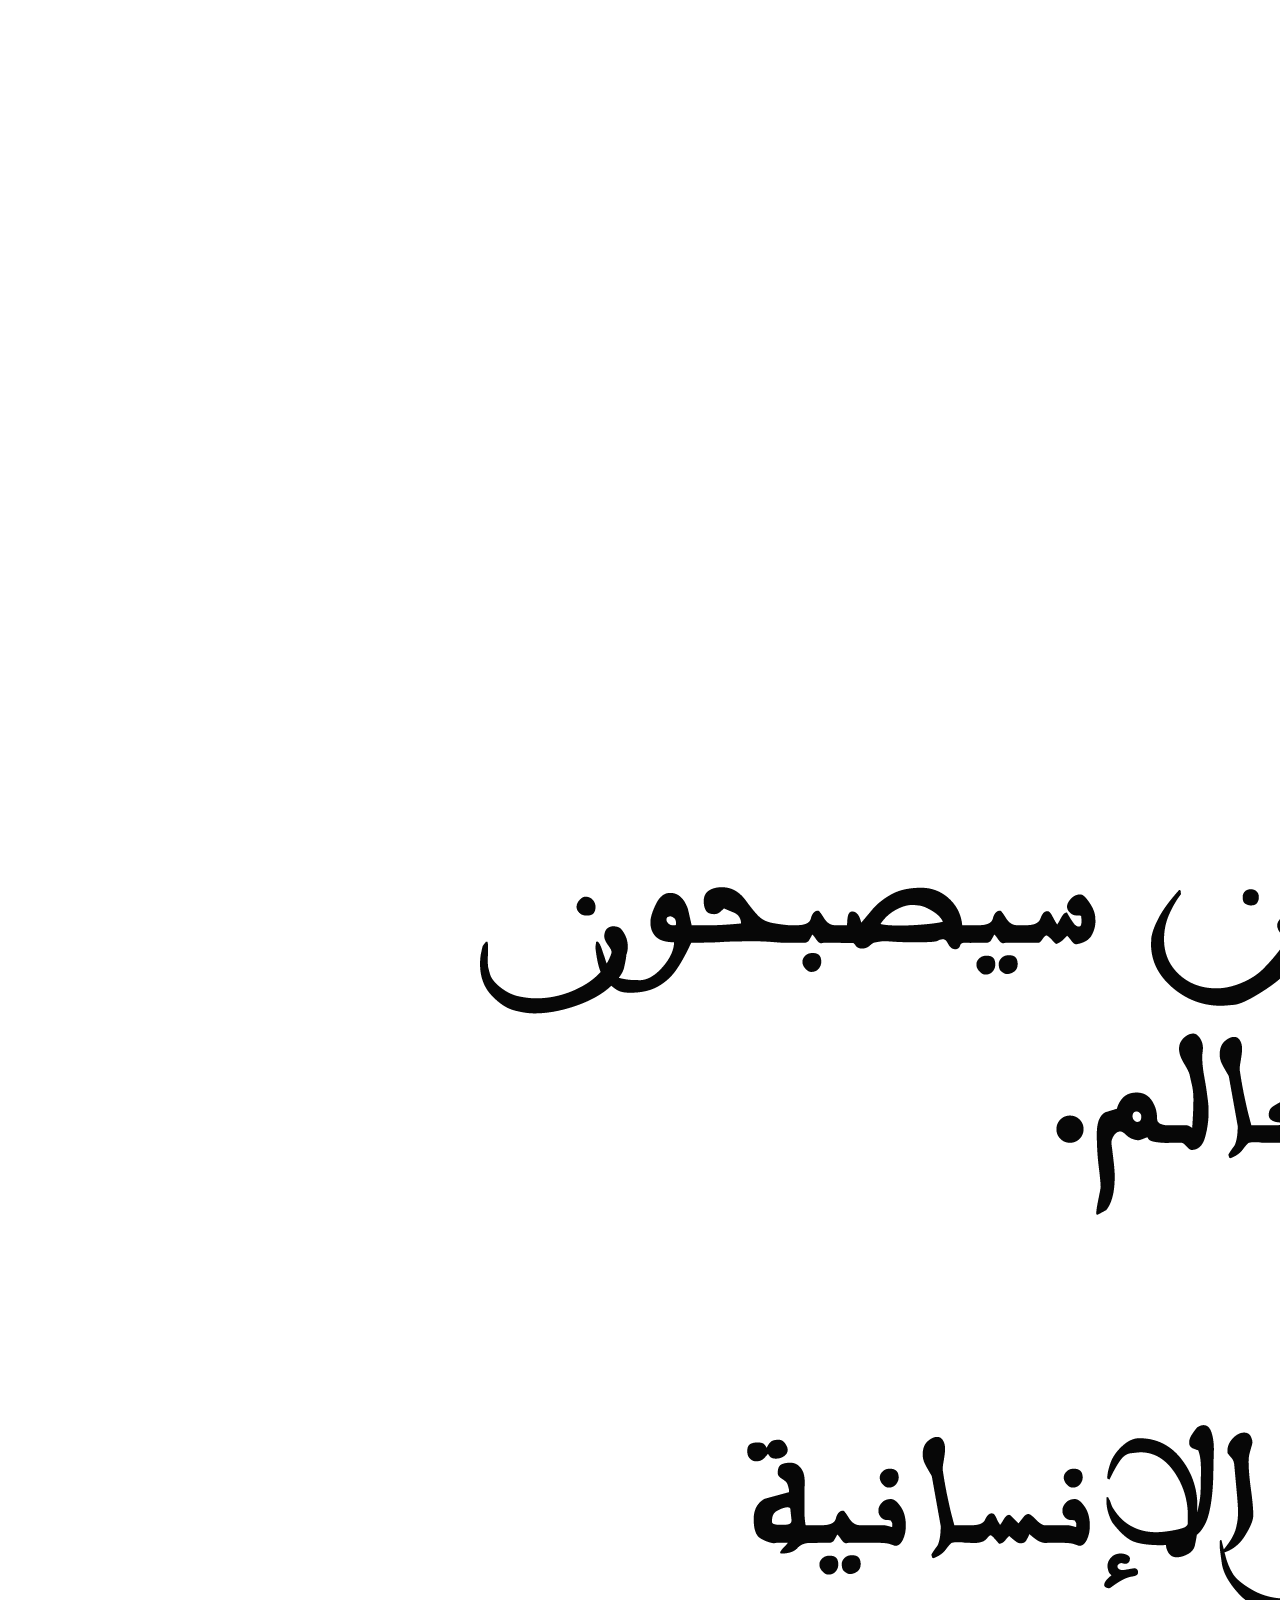
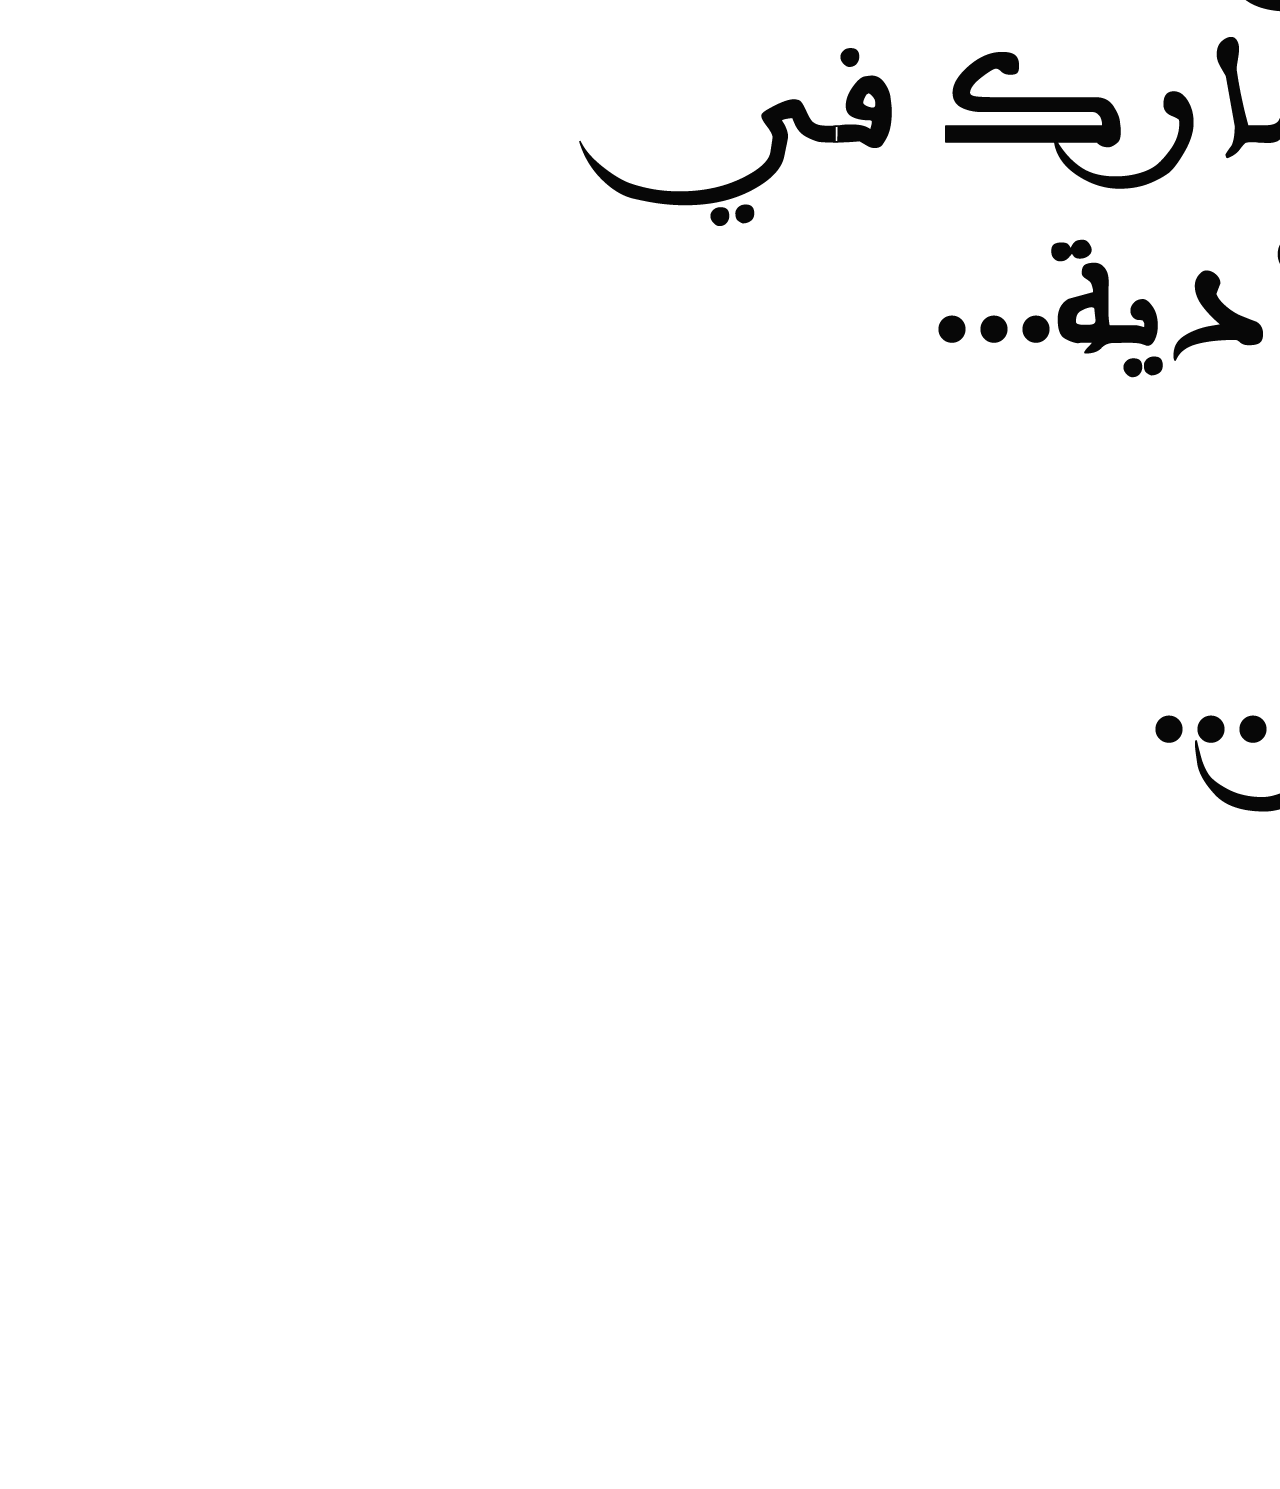
<file: about.html>
<!DOCTYPE html>
<html lang="ar" dir="rtl">
    <head>
        <meta charset="UTF-8" />
        <meta http-equiv="X-UA-Compatible" content="IE=edge" />
        <meta name="viewport" content="width=device-width, initial-scale=1.0" />
        <title>من نحن</title>
        <link rel="icon" type="image/png" href="./assets/images/logo.svg" />
        <!-- main-styles -->
        <link rel="stylesheet" href="./assets/css/bootstrap.rtl.min.css" />
        <!-- style -->
        <link rel="stylesheet" href="assets/css/index.css" />
    </head>
    <body style="overflow: hidden;">
        <!-- start navbar -->
        <nav class="navbar navbar-expand-lg navbar-light">
            <div class="container">
                <a class="navbar-brand" href="/">
                    <img src="assets/images/home/logo.png" class="img-fluid" />
                </a>
                <button
                    class="navbar-toggler"
                    type="button"
                    data-bs-toggle="collapse"
                    data-bs-target="#navbarSupportedContent"
                    aria-controls="navbarSupportedContent"
                    aria-expanded="false"
                    aria-label="Toggle navigation"
                >
                    <span class="navbar-toggler-icon"></span>
                </button>
                <div
                    class="collapse navbar-collapse"
                    id="navbarSupportedContent"
                >
                    <ul class="navbar-nav">
                        <li class="nav-item">
                            <a class="nav-link" href="/">الرئيسية</a>
                        </li>
                        <li class="nav-item">
                            <a class="nav-link active" href="/about.html">
                                من نحن
                            </a>
                        </li>

                        <li class="nav-item mx-1">
                            <a
                                class="nav-link"
                                href="#"
                                id="btn__popUp"
                                data-bs-target="#choiseModal"
                                data-bs-toggle="modal"
                            >
                                إنشاء حساب
                            </a>
                        </li>
                        <li class="nav-item mx-1">
                            <a class="nav-link" href="/login.html">
                                تسجيل دخول
                            </a>
                        </li>
                    </ul>
                    <ul class="navbar-nav ms-auto nav-right">
                        <button class="btn-subscribe btn">
                            <a href="start-competion.html">اشترك فى المسابقة</a>
                        </button>

                        <button type="button" class="btn-subscribe__now btn">
                            <a href="sub-now.html">اشترك الآن</a>
                        </button>
                    </ul>
                </div>
            </div>
        </nav>
        <!-- end navbar -->
        <!-- Start Modal Free -->
        <div
            class="modal fade create-modal"
            id="choiseModal"
            tabindex="-1"
            aria-labelledby="choiseModal"
            aria-hidden="true"
        >
            <div class="modal-dialog modal-dialog-centered">
                <div class="modal-content">
                    <div class="modal-header">
                        <h2>إنشاء حساب جديد</h2>
                        <button
                            type="button"
                            class="btn-close"
                            data-bs-dismiss="modal"
                            aria-label="Close"
                        ></button>
                    </div>
                    <div class="modal-body">
                        <div class="bg__popUp__content">
                            <a href="register-as-teacher.html">
                                <button class="bg__popUp__item">المعلم</button>
                            </a>
                            <a href="register-as-student.html">
                                <button class="bg__popUp__item student">
                                    الطالب
                                </button>
                            </a>
                        </div>
                    </div>
                </div>
            </div>
        </div>
        <!-- End Modal Free -->
        <!-- start why-we -->
        <section class="why-we sec after-navbar-section">
            <figure>
                <img class="about-img" src="assets/images/about.png" />
            </figure>

            </div>
        </section>
        <!-- end why-we -->


        <!-- scripts -->
        <script src="assets/js/jquery.min.js"></script>
        <script src="assets/js/slick.min.js"></script>
        <script src="assets/js/bootstrap.min.js"></script>
        <script src="assets/js/index.js"></script>
        <script src="assets/js/slider.js"></script>
    </body>
</html>
</file>
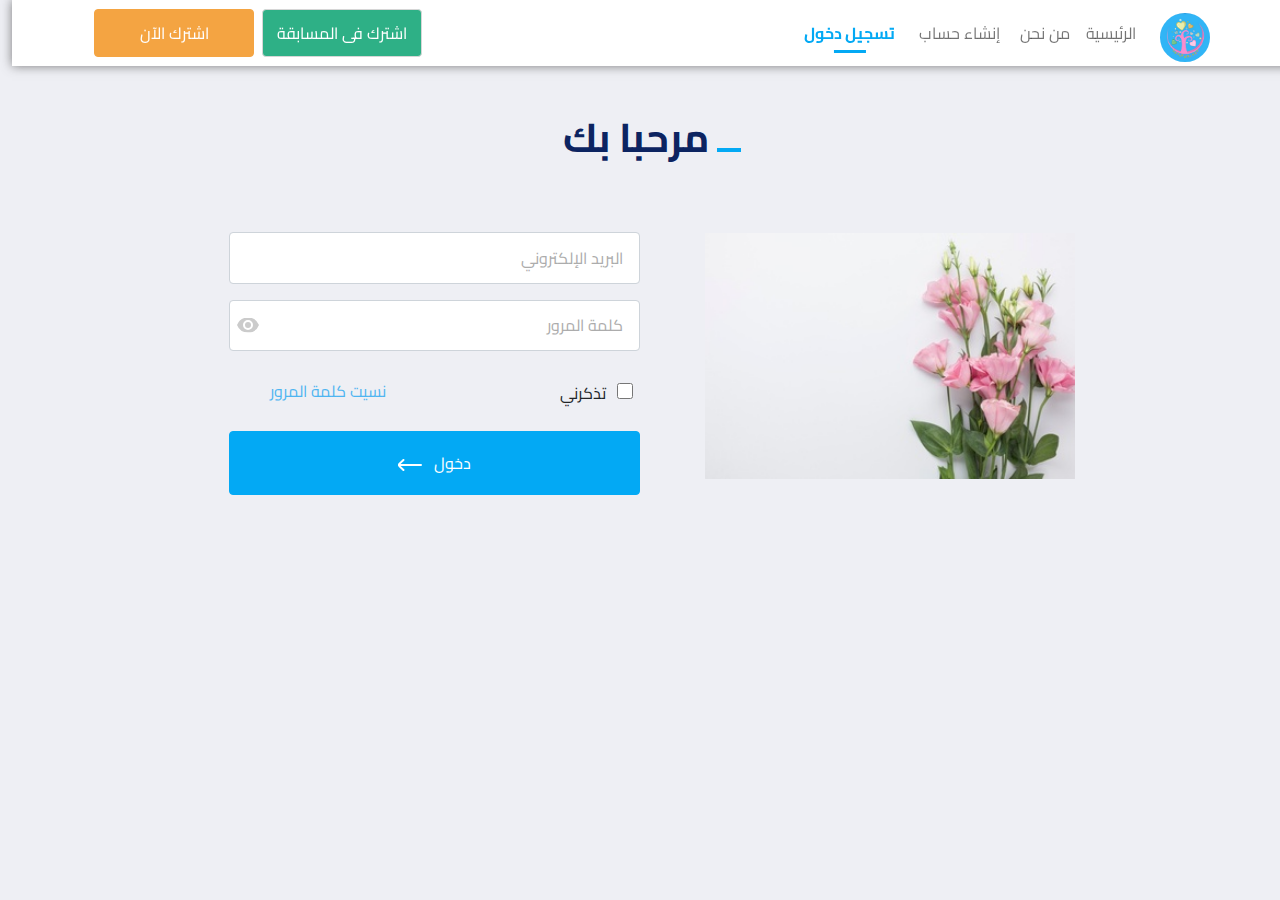
<file: login.html>
<!DOCTYPE html>
<html lang="ar" dir="rtl">
    <head>
        <meta charset="UTF-8" />
        <meta http-equiv="X-UA-Compatible" content="IE=edge" />
        <meta name="viewport" content="width=device-width, initial-scale=1.0" />
        <title>Home</title>
        <!-- main-styles -->
        <link rel="stylesheet" href="assets/css/bootstrap.rtl.min.css" />
        <link rel="stylesheet" href="assets/css/slick-theme.css" />
        <link rel="stylesheet" href="assets/css/slick.css" />
        <!--style-->
        <link rel="stylesheet" href="assets/css/main.css" />
    </head>
    <body class="login-body">
        <!-- start navbar -->
        <nav class="navbar navbar-expand-lg navbar-light">
            <div class="container">
                <a class="navbar-brand" href="/">
                    <img src="assets/images/home/logo.png" class="img-fluid" />
                </a>
                <button
                    class="navbar-toggler"
                    type="button"
                    data-bs-toggle="collapse"
                    data-bs-target="#navbarSupportedContent"
                    aria-controls="navbarSupportedContent"
                    aria-expanded="false"
                    aria-label="Toggle navigation"
                >
                    <span class="navbar-toggler-icon"></span>
                </button>
                <div
                    class="collapse navbar-collapse"
                    id="navbarSupportedContent"
                >
                    <ul class="navbar-nav">
                        <li class="nav-item">
                            <a class="nav-link" href="/">الرئيسية</a>
                        </li>
                        <li class="nav-item">
                            <a class="nav-link" href="/about.html">من نحن</a>
                        </li>

                        <li class="nav-item mx-1">
                            <a
                                class="nav-link"
                                href="#"
                                id="btn__popUp"
                                data-bs-target="#choiseModal"
                                data-bs-toggle="modal"
                            >
                                إنشاء حساب
                            </a>
                        </li>
                        <li class="nav-item mx-1">
                            <a class="nav-link active" href="/login.html">
                                تسجيل دخول
                            </a>
                        </li>
                    </ul>
                    <ul class="navbar-nav ms-auto nav-right">
                        <button class="btn-subscribe btn">
                            <a href="start-competion.html">اشترك فى المسابقة</a>
                        </button>
                        <button type="button" class="btn-subscribe__now btn">
                            <a href="sub-now.html">اشترك الآن</a>
                        </button>
                    </ul>
                </div>
            </div>
        </nav>
        <!-- end navbar -->
        <!-- Start Modal Free -->
        <div
            class="modal fade create-modal"
            id="choiseModal"
            tabindex="-1"
            aria-labelledby="choiseModal"
            aria-hidden="true"
        >
            <div class="modal-dialog modal-dialog-centered">
                <div class="modal-content">
                    <div class="modal-header">
                        <h2>إنشاء حساب جديد</h2>
                        <button
                            type="button"
                            class="btn-close"
                            data-bs-dismiss="modal"
                            aria-label="Close"
                        ></button>
                    </div>
                    <div class="modal-body">
                        <div class="bg__popUp__content">
                            <a href="register-as-teacher.html">
                                <button class="bg__popUp__item">المعلم</button>
                            </a>
                            <a href="register-as-student.html">
                                <button class="bg__popUp__item student">
                                    الطالب
                                </button>
                            </a>
                        </div>
                    </div>
                </div>
            </div>
        </div>
        <!-- End Modal Free -->
        <!--start login__form-->
        <section class="login-form after-navbar-section py-5">
            <div class="container">
                <header class="main-header">
                    <span></span>
                    <h2>مرحبا بك</h2>
                </header>
            </div>

            <div class="row justify-content-center">
                <div class="container"></div>
                <div class="col-md-4">
                    <figure class="d-flex align-items-center h-100">
                        <img src="/assets/images/flower.jpg" alt="contact-us" />
                    </figure>
                </div>
                <div class="col-md-4 login-form">
                    <form class="needs-validation" novalidate>
                        <input
                            class="form-control"
                            name="email"
                            id="email"
                            placeholder="البريد الإلكتروني"
                            required
                        />
                        <div class="invalid-feedback my-2">
                            " برجاء إدخال البريد الإلكتروني بطريقة صحيحة "
                        </div>
                        <div class="password">
                            <input
                                class="form-control"
                                name="password"
                                type="password"
                                id="password"
                                placeholder="كلمة المرور"
                                required
                            />
                            <img
                                class="show-password"
                                src="/assets/images/icons/password.svg"
                                alt="show-password"
                            />
                            <div class="invalid-feedback my-2">
                                "برجاء إدخال أكثر من 6 حروف وأرقام ورموز"
                            </div>
                        </div>

                        <div
                            class="row justify-content-between align-items-center"
                        >
                            <div class="col-lg-4">
                                <div class="checkbox row">
                                    <label>
                                        <input type="checkbox" />
                                        تذكرني
                                    </label>
                                </div>
                            </div>
                            <div class="col-lg-5 forget-password">
                                <!-- Button trigger modal -->
                                <p
                                    type="button"
                                    class="btn-forget"
                                    data-bs-toggle="modal"
                                    data-bs-target="#exampleModal"
                                >
                                    نسيت كلمة المرور
                                </p>

                                <!-- Modal -->
                                <div
                                    class="modal fade"
                                    id="exampleModal"
                                    tabindex="-1"
                                    aria-labelledby="exampleModalLabel"
                                    aria-hidden="true"
                                >
                                    <div class="modal-dialog">
                                        <div class="modal-content">
                                            <div class="modal-header">
                                                <h5
                                                    class="modal-title"
                                                    id="exampleModalLabel email"
                                                    type="email"
                                                >
                                                    ادخل البريد الالكترونى
                                                </h5>
                                                <button
                                                    type="button"
                                                    class="btn-close"
                                                    data-bs-dismiss="modal"
                                                    aria-label="Close"
                                                ></button>
                                            </div>
                                            <input
                                                class="form-control"
                                                placeholder="البريد الالكترونى"
                                            />

                                            <div class="modal-footer">
                                                <button
                                                    type="button"
                                                    class="btn-footer-modal"
                                                    data-bs-toggle="modal"
                                                    data-bs-target="#exampleModal2"
                                                    id="send-forget"
                                                >
                                                    ارسال
                                                </button>
                                            </div>
                                        </div>
                                    </div>
                                </div>
                            </div>
                            <!-- Modal -->
                            <div
                                class="modal fade"
                                id="exampleModal2"
                                tabindex="-1"
                                aria-labelledby="exampleModalLabel"
                                aria-hidden="true"
                            >
                                <div class="modal-dialog">
                                    <div class="modal-content">
                                        <div class="modal-header">
                                            <h5
                                                class="modal-title"
                                                id="exampleModalLabel"
                                            >
                                                إنشاء كلمة مرور جديدة
                                            </h5>
                                            <button
                                                type="button"
                                                class="btn-close"
                                                data-bs-dismiss="modal"
                                                aria-label="Close"
                                            ></button>
                                        </div>
                                        <div class="password">
                                            <input
                                                class="form-control"
                                                name="text"
                                                placeholder="كلمة السر الجديدة"
                                            />

                                            <img
                                                src="assets/images/icons/eye-close.svg"
                                            />
                                        </div>
                                        <div class="password">
                                            <input
                                                class="form-control"
                                                name="text"
                                                placeholder="تأكيد كلمه السر"
                                            />

                                            <img
                                                src="assets/images/icons/eye-close.svg"
                                            />
                                        </div>

                                        <div class="row justify-content-center">
                                            <div class="col-md-4 col-sm-2">
                                                <div
                                                    class="modal-footer send-pass"
                                                >
                                                    <button
                                                        type="button"
                                                        class="btn-footer-modal btn-modal"
                                                    >
                                                        حفظ
                                                    </button>
                                                </div>
                                            </div>
                                            <div class="col-md-4 col-sm-2">
                                                <div
                                                    class="modal-footer send-pass"
                                                >
                                                    <button
                                                        type="button"
                                                        class="btn-footer-modal btn-modal"
                                                    >
                                                        تعديل
                                                    </button>
                                                </div>
                                            </div>
                                        </div>
                                    </div>
                                </div>
                            </div>
                        </div>

                        <button type="submit" class="btn w-full">
                            دخول
                            <img
                                src="assets/images/home/arrow-left.svg"
                                alt=""
                            />
                        </button>
                    </form>
                </div>
            </div>
        </section>
        <!--end login__form-->
        <!-- scripts -->
        <script src="assets/js/jquery.min.js"></script>
        <script src="assets/js/slick.min.js"></script>
        <script src="assets/js/bootstrap.min.js"></script>
        <script src="assets/js/index.js"></script>
        <script src="assets/js/slider.js"></script>
    </body>
</html>
</file>
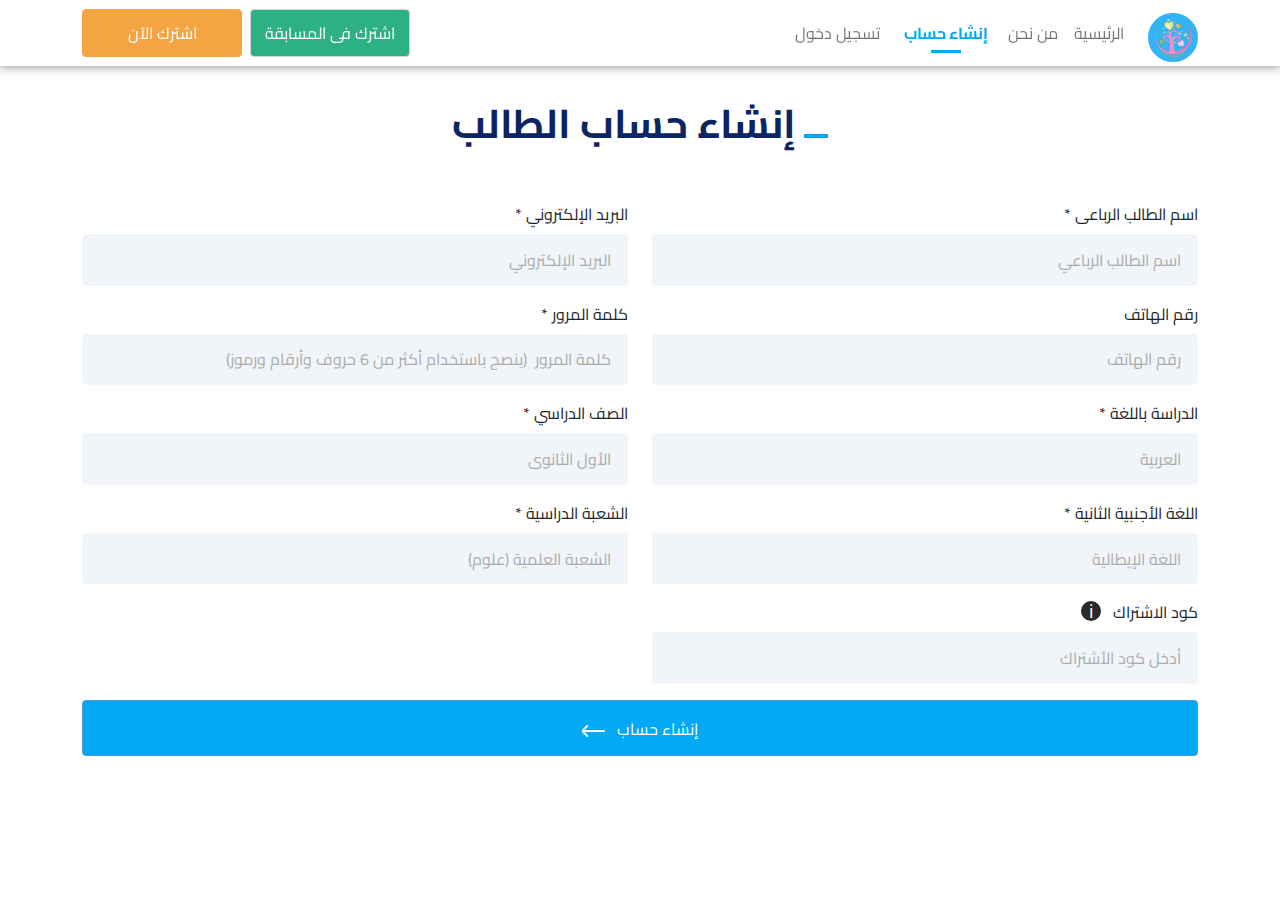
<file: register-as-student.html>
<!DOCTYPE html>
<html lang="ar" dir="rtl">
    <head>
        <meta charset="UTF-8" />
        <meta http-equiv="X-UA-Compatible" content="IE=edge" />
        <meta name="viewport" content="width=device-width, initial-scale=1.0" />
        <title>Register | Student</title>
        <link rel="stylesheet" href="assets/css/bootstrap.rtl.min.css" />
        <link rel="stylesheet" href="assets/css/slick-theme.css" />
        <link rel="stylesheet" href="assets/css/slick.css" />
        <!--style-->
        <link rel="stylesheet" href="assets/css/main.css" />
    </head>
    <body>
        <!-- start navbar -->
        <nav class="navbar navbar-expand-lg navbar-light">
            <div class="container">
                <a class="navbar-brand" href="/">
                    <img src="assets/images/home/logo.png" class="img-fluid" />
                </a>
                <button
                    class="navbar-toggler"
                    type="button"
                    data-bs-toggle="collapse"
                    data-bs-target="#navbarSupportedContent"
                    aria-controls="navbarSupportedContent"
                    aria-expanded="false"
                    aria-label="Toggle navigation"
                >
                    <span class="navbar-toggler-icon"></span>
                </button>
                <div
                    class="collapse navbar-collapse"
                    id="navbarSupportedContent"
                >
                    <ul class="navbar-nav">
                        <li class="nav-item">
                            <a class="nav-link" href="/">الرئيسية</a>
                        </li>
                        <li class="nav-item">
                            <a class="nav-link" href="/about.html">من نحن</a>
                        </li>

                        <li class="nav-item mx-1">
                            <a
                                class="nav-link active"
                                href="#"
                                id="btn__popUp"
                                data-bs-target="#choiseModal"
                                data-bs-toggle="modal"
                            >
                                إنشاء حساب
                            </a>
                        </li>
                        <li class="nav-item mx-1">
                            <a class="nav-link" href="/login.html">
                                تسجيل دخول
                            </a>
                        </li>
                    </ul>
                    <ul class="navbar-nav ms-auto nav-right">
                        <button class="btn-subscribe btn">
                            اشترك فى المسابقة
                        </button>
                        <button type="button" class="btn-subscribe__now btn">
                            <a href="sub-now.html">اشترك الآن</a>
                        </button>
                    </ul>
                </div>
            </div>
        </nav>
        <!-- end navbar -->
        <!-- Start Modal Free -->
        <div
            class="modal fade create-modal"
            id="choiseModal"
            tabindex="-1"
            aria-labelledby="choiseModal"
            aria-hidden="true"
        >
            <div class="modal-dialog modal-dialog-centered">
                <div class="modal-content">
                    <div class="modal-header">
                        <h2>إنشاء حساب جديد</h2>
                        <button
                            type="button"
                            class="btn-close"
                            data-bs-dismiss="modal"
                            aria-label="Close"
                        ></button>
                    </div>
                    <div class="modal-body">
                        <div class="bg__popUp__content">
                            <a href="register-as-teacher.html">
                                <button class="bg__popUp__item">المعلم</button>
                            </a>
                            <a href="register-as-student.html">
                                <button class="bg__popUp__item student">
                                    الطالب
                                </button>
                            </a>
                        </div>
                    </div>
                </div>
            </div>
        </div>
        <!-- End Modal Free -->
        <section class="sec register">
            <div class="container">
                <header class="main-header">
                    <span></span>
                    <h2>إنشاء حساب الطالب</h2>
                </header>
                <form action="" novalidate class="needs-validation">
                    <div class="row">
                        <div class="col-md-6">
                            <div class="mb-2">
                                <label for="student">
                                    اسم الطالب الرباعى *
                                </label>
                                <input
                                    class="form-control"
                                    type="text"
                                    name="name"
                                    id="student"
                                    placeholder="اسم الطالب الرباعي"
                                    required
                                />
                                <div class="invalid-feedback">
                                    هذا الحقل مطلوب
                                </div>
                            </div>
                            <div class="mb-2">
                                <label for="phone">رقم الهاتف</label>
                                <input
                                    class="form-control"
                                    name="number"
                                    id="phone"
                                    placeholder="رقم الهاتف"
                                    required
                                />
                            </div>
                            <div class="register__select mb-2">
                                <label for="language">الدراسة باللغة *</label>
                                <select
                                    class="form-control"
                                    name="language"
                                    id="language"
                                >
                                    <option value="ar">العربية</option>
                                    <option value="en">الإنجليزية</option>
                                    <option value="fr">الفرنسية</option>
                                </select>
                                <div class="invalid-feedback">
                                    هذا الحقل مطلوب
                                </div>
                            </div>
                            <div class="register__select mb-2">
                                <label for="second-lang">
                                    اللغة الأجنبية الثانية *
                                </label>
                                <select
                                    class="form-control"
                                    name="second-lang"
                                    id="second-lang"
                                    required
                                >
                                    <option value="italic">
                                        اللغة الإيطالية
                                    </option>
                                    <option value="italic">
                                        اللغة الإيطالية
                                    </option>
                                    <option value="italic">
                                        اللغة الإيطالية
                                    </option>
                                    <option value="italic">
                                        اللغة الإيطالية
                                    </option>
                                </select>
                                <div class="invalid-feedback">
                                    هذا الحقل مطلوب
                                </div>
                            </div>
                            <div class="mb-2">
                                <label for="subscribe">كود الاشتراك</label>
                                <span
                                    type="button"
                                    class="i-icon"
                                    title="في حالة عدم أدخال الكود يمكنك أستخدام الموقع لمدة 6 ساعات"
                                    data-toggle="tooltip"
                                    data-placement="left"
                                >
                                    i
                                </span>
                                <input
                                    type="text"
                                    class="form-control"
                                    placeholder="أدخل كود الأشتراك"
                                    name="subscribe"
                                    id="subscribe"
                                />
                            </div>
                        </div>
                        <div class="col-md-6">
                            <div>
                                <div class="mb-2">
                                    <label for="email">
                                        البريد الإلكتروني *
                                    </label>
                                    <input
                                        class="form-control"
                                        type="email"
                                        name="email"
                                        id="email"
                                        style="direction: rtl"
                                        placeholder="البريد الإلكتروني"
                                        required
                                    />
                                    <div class="invalid-feedback">
                                        هذا الحقل مطلوب
                                    </div>
                                </div>
                                <div class="mb-2">
                                    <label for="department">
                                        كلمة المرور *
                                    </label>
                                    <input
                                        type="password"
                                        name="password"
                                        id="password"
                                        placeholder="كلمة المرور  (ينصح باستخدام أكثر من 6 حروف وأرقام ورموز) "
                                        class="form-control"
                                        required
                                    />
                                    <div class="invalid-feedback">
                                        هذا الحقل مطلوب
                                    </div>
                                </div>
                                <div class="register__select mb-2">
                                    <label for="role">الصف الدراسي *</label>
                                    <select
                                        class="form-control"
                                        name="role"
                                        id="role"
                                        required
                                    >
                                        <option value="first">
                                            الأول الثانوي
                                        </option>
                                        <option value="second">
                                            الثاني الثانوي
                                        </option>
                                        <option value="third">
                                            الثالث الثانوي
                                        </option>
                                    </select>
                                    <div class="invalid-feedback">
                                        هذا الحقل مطلوب
                                    </div>
                                </div>

                                <div class="mb-2">
                                    <label for="department">
                                        الشعبة الدراسية *
                                    </label>
                                    <select
                                        class="form-control"
                                        name="department"
                                        id="department"
                                        required
                                    >
                                        <option value="first">
                                            الشعبة العلمية (علوم)
                                        </option>
                                        <option value="second">
                                            الشعبة العلمية (رياضة)
                                        </option>
                                        <option value="third">
                                            الشعبة الأزهرية رياضة
                                        </option>
                                        <option value="fourth">
                                            الشعبة الأزهريةعلمي
                                        </option>
                                    </select>
                                    <div class="invalid-feedback">
                                        هذا الحقل مطلوب
                                    </div>
                                </div>
                            </div>
                        </div>
                    </div>
                    <button type="submit" class="btn w-full">
                        إنشاء حساب
                        <img src="assets/images/home/arrow-left.svg" alt="" />
                    </button>
                </form>
            </div>
        </section>
        <!-- scripts -->
        <script src="assets/js/jquery.min.js"></script>
        <script src="assets/js/slick.min.js"></script>
        <script src="assets/js/bootstrap.min.js"></script>
        <script src="assets/js/index.js"></script>
        <script src="assets/js/slider.js"></script>
        <script>
            (function () {
                // Fetch all the forms we want to apply custom Bootstrap validation styles to
                var forms = document.querySelectorAll(".needs-validation");
                // Loop over them and prevent submission
                Array.prototype.slice.call(forms).forEach(function (form) {
                    form.addEventListener(
                        "submit",
                        function (event) {
                            if (!form.checkValidity()) {
                                event.preventDefault();
                                event.stopPropagation();
                            }

                            form.classList.add("was-validated");
                        },
                        false
                    );
                });
            })();
        </script>
    </body>
</html>
</file>
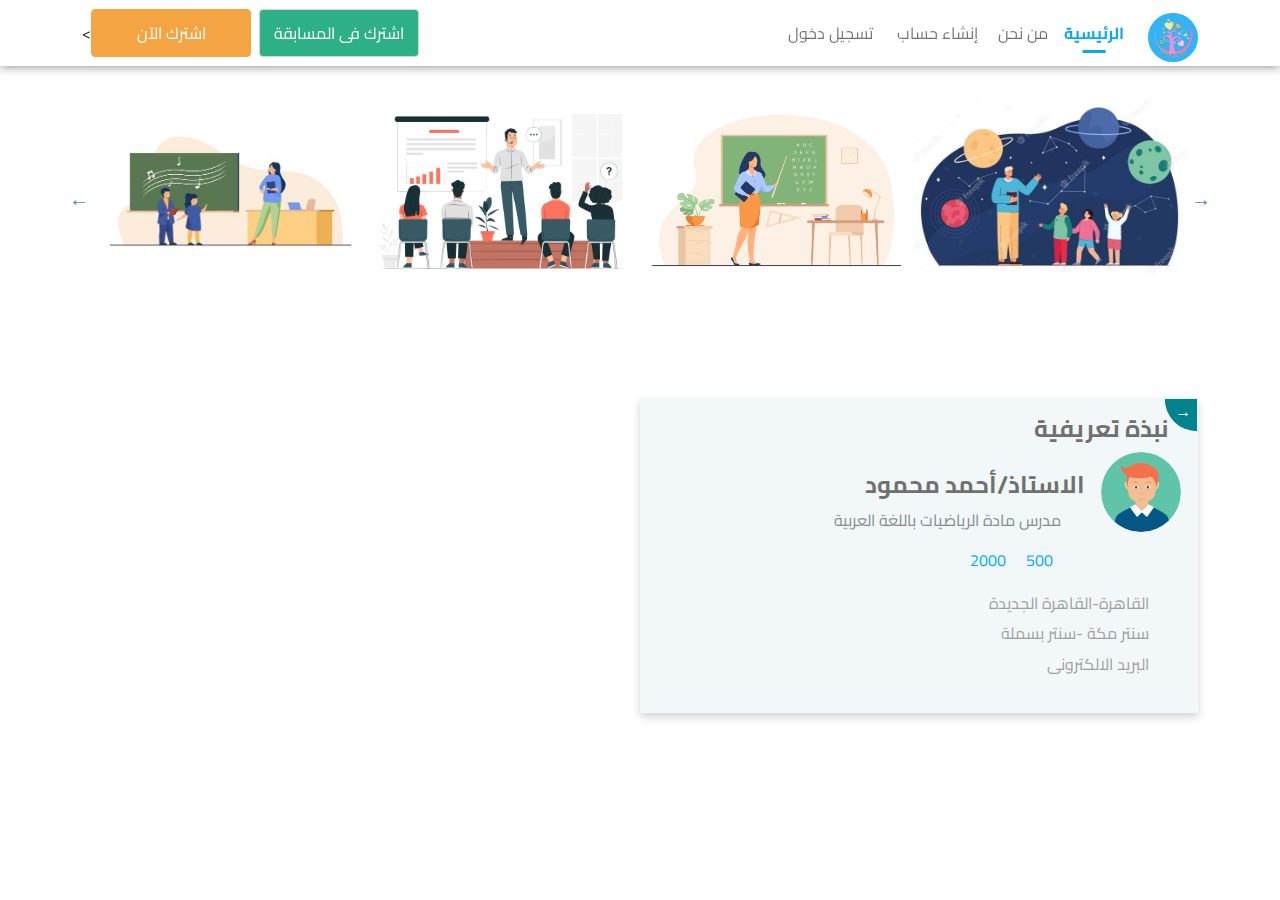
<file: teacher-profile.html>
<!DOCTYPE html>
<html lang="ar" dir="rtl">
    <head>
        <meta charset="UTF-8" />
        <meta http-equiv="X-UA-Compatible" content="IE=edge" />
        <meta name="viewport" content="width=device-width, initial-scale=1.0" />
        <title>Teacher Profile</title>
        <!-- main-styles -->
        <link rel="stylesheet" href="assets/css/bootstrap.rtl.min.css" />
        <link rel="stylesheet" href="assets/css/slick-theme.css" />
        <link rel="stylesheet" href="assets/css/slick.css" />
        <link
            rel="stylesheet"
            href="https://pro.fontawesome.com/releases/v5.10.0/css/all.css"
            integrity="sha384-AYmEC3Yw5cVb3ZcuHtOA93w35dYTsvhLPVnYs9eStHfGJvOvKxVfELGroGkvsg+p"
            crossorigin="anonymous"
        />
        <!--style-->
        <link rel="stylesheet" href="assets/css/main.css" />
    </head>
    <body>

<!-- start navbar -->
<nav class="navbar navbar-expand-lg navbar-light">
  <div class="container">
      <a class="navbar-brand" href="/">
          <img src="assets/images/home/logo.png" class="img-fluid" />
      </a>
      <button
          class="navbar-toggler"
          type="button"
          data-bs-toggle="collapse"
          data-bs-target="#navbarSupportedContent"
          aria-controls="navbarSupportedContent"
          aria-expanded="false"
          aria-label="Toggle navigation"
      >
          <span class="navbar-toggler-icon"></span>
      </button>
      <div
          class="collapse navbar-collapse"
          id="navbarSupportedContent"
      >
          <ul class="navbar-nav">
              <li class="nav-item">
                  <a class="nav-link active" href="/">الرئيسية</a>
              </li>
              <li class="nav-item">
                  <a class="nav-link" href="/about.html">من نحن</a>
              </li>

              <li class="nav-item mx-1">
                  <a
                      class="nav-link"
                      href="#"
                      id="btn__popUp"
                      data-bs-target="#choiseModal"
                      data-bs-toggle="modal"
                  >
                      إنشاء حساب
                  </a>
              </li>
              <li class="nav-item mx-1">
                  <a class="nav-link" href="/login.html">
                      تسجيل دخول
                  </a>
              </li>

          </ul>
          <ul class="navbar-nav ms-auto nav-right">
              <button class="btn-subscribe btn">
                  اشترك فى المسابقة
              </button>
              <button type="button" class="btn-subscribe__now btn">
                <a href="sub-now.html">اشترك الآن</a>
            </button>>
          </ul>
      </div>
  </div>
</nav>
<!-- end navbar -->
<!-- Start Modal Free -->
<div
  class="modal fade create-modal"
  id="choiseModal"
  tabindex="-1"
  aria-labelledby="choiseModal"
  aria-hidden="true"
>
  <div class="modal-dialog modal-dialog-centered">
      <div class="modal-content">
          <div class="modal-header">
              <h2>إنشاء حساب جديد</h2>
              <button
                  type="button"
                  class="btn-close"
                  data-bs-dismiss="modal"
                  aria-label="Close"
              ></button>
          </div>
          <div class="modal-body">
              <div class="bg__popUp__content">
                  <a href="register-as-teacher.html">
                      <button class="bg__popUp__item">المعلم</button>
                  </a>
                  <a href="register-as-student.html">
                      <button class="bg__popUp__item student">
                          الطالب
                      </button>
                  </a>
              </div>
          </div>
      </div>
  </div>
</div>
<!-- End Modal Free -->

  <section class="subjects-section">
    <div class="container">
        <section class="sec subjects-section">
            <div class="container">

              <div class="slider-wrapper">
                <div class="slider">
                  <!-- start card -->
                  <div class="subject">
                    <div class="subject__card">
                      <figure>
                        <img class= "w-100 "src="/assets/images/teach1.jpg" alt="" />
                      </figure>

                    </div>
                  </div>
                  <!-- end card -->
                  <!-- start card -->
                  <div class="subject">
                    <div class="subject__card">
                      <figure>
                        <img class= "w-100 "src="/assets/images/teach2.jpg" alt="" />
                      </figure>

                    </div>
                  </div>
                  <!-- end card -->
                  <!-- start card -->
                  <div class="subject">
                    <div class="subject__card">
                      <figure>
                        <img class= "w-100"src="/assets/images/teach3.jpg" alt="" />
                      </figure>

                    </div>
                  </div>
                  <!-- end card -->
                  <!-- start card -->
                  <div class="subject">
                    <div class="subject__card">
                      <figure>
                        <img class= "w-100"src="/assets/images/teach4.jpg" alt="" />
                      </figure>

                    </div>
                  </div>
                  <!-- end card -->
                  <!-- start card -->
                  <div class="subject">
                    <div class="subject__card">
                      <figure>
                        <img class= "w-100 "src="/assets/images/teach1.jpg" alt="" />
                      </figure>

                    </div>
                  </div>
                  <!-- end card -->
                  <!-- start card -->
                  <div class="subject">
                    <div class="subject__card">
                      <figure>
                        <img class= "w-100"src="/assets/images/teach2.jpg" alt="" />
                      </figure>

                    </div>
                  </div>
                  <!-- end card -->
                  <!-- start card -->
                  <div class="subject">
                    <div class="subject__card">
                      <figure>
                        <img class= "w-100 "src="/assets/images/teach3.jpg" alt="" />
                      </figure>

                    </div>
                  </div>
                  <!-- end card -->
                  <!-- start card -->
                  <div class="subject">
                    <div class="subject__card">
                      <figure>
                        <img class= "w-100 "src="/assets/images/teach4.jpg" alt="" />
                      </figure>

                    </div>
                  </div>
                  <!-- end card -->
                  <!-- start card -->
                  <div class="subject">
                    <div class="subject__card">
                      <figure>
                        <img class= "w-100 "src="/assets/images/teach1.jpg" alt="" />
                      </figure>

                    </div>
                  </div>
                  <!-- end card -->
                  <!-- start card -->
                  <div class="subject">
                    <div class="subject__card">
                      <figure>
                        <img class= "w-100 "src="/assets/images/teach2.jpg" alt="" />
                      </figure>

                    </div>
                  </div>
                  <!-- end card -->
                  <!-- start card -->
                  <div class="subject">
                    <div class="subject__card">
                      <figure>
                        <img class= "w-100 "src="/assets/images/teach3.jpg" alt="" />
                      </figure>

                    </div>
                  </div>
                  <!-- end card -->
                  <!-- start card -->
                  <div class="subject">
                    <div class="subject__card">
                      <figure>
                        <img class= "w-100 "src="/assets/images/teach4.jpg" alt="" />
                      </figure>

                    </div>
                  </div>
                  <!-- end card -->
                  <!-- start card -->
                  <div class="subject">
                    <div class="subject__card">
                      <figure>
                        <img class= "w-100"src="/assets/images/teach1.jpg" alt="" />
                      </figure>

                    </div>
                  </div>
                  <!-- end card -->
                  <!-- start card -->
                  <div class="subject">
                    <div class="subject__card">
                      <figure>
                        <img class= "w-100 "src="/assets/images/teach2.jpg" alt="" />
                      </figure>

                    </div>
                  </div>
                  <!-- end card -->
                  <!-- start card -->
                  <div class="subject">
                    <div class="subject__card">
                      <figure>
                        <img class= "w-100"src="/assets/images/teach3.jpg" alt="" />
                      </figure>
                    </div>
                  </div>
                  <!-- end card -->
                  <!-- start card -->
                  <div class="subject">
                    <div class="subject__card">
                      <figure>
                        <img class= "w-100 "src="/assets/images/teach4.jpg" alt="" />
                      </figure>
                    </div>
                  </div>
                  <!-- end card -->
                </div>
              </div>
            </div>
          </section>

<!-- End Slider -->
        <!--start teacher-profile-->
        <section class="section teacher-profile">
            <div class="container">
                <div class="row">
                    <div class="col-md-6 teacher-profile-right">
                        <div class="go-corner" href="#">
                            <div class="go-arrow">→</div>
                        </div>
                        <div class="subject-overview__teacher">
                            <h3 class="mt-3">نبذة تعريفية</h3>
                            <div class="teacher">
                                <img
                                    src="/assets/images/person.jpg"
                                    alt="teacher-image"
                                />
                                <div>
                                    <h5>الاستاذ/أحمد محمود</h5>
                                    <p>مدرس مادة الرياضيات باللغة العربية</p>
                                </div>
                            </div>
                            <ul class="teacher-icons">
                                <li class="zoom">
                                    <a href="#">
                                        <i class="fas fa-user-plus"></i>
                                        <span>500</span>
                                    </a>
                                </li>
                                <li class="zoom">
                                    <a href="#">
                                        <i class="fas fa-question-circle"></i>
                                        <span>2000</span>
                                    </a>
                                </li>
                            </ul>
                        </div>

                        <ul class="main-section__items">
                            <li class="item">
                                <i class="fas fa-map-marker-alt zoom"></i>
                                <span class="teacher__p">
                                    القاهرة-القاهرة الجديدة
                                </span>
                            </li>
                            <li class="item">
                                <i class="fas fa-building zoom"></i>
                                <span class="teacher__p">
                                    سنتر مكة -سنتر بسملة
                                </span>
                            </li>
                            <li>
                                <a href="#">
                                    <i class="far fa-envelope zoom"></i>
                                    <span class="teacher__p">
                                        البريد الالكترونى
                                    </span>
                                </a>
                            </li>
                        </ul>
                    </div>
                    <div class="col-md-6">
                        <iframe
                        class="video"

                            src="https://www.youtube.com/embed/IUTGFQpKaPU"
                            title="YouTube video player"
                            frameborder="0"
                            allow="accelerometer; autoplay; clipboard-write; encrypted-media; gyroscope; picture-in-picture"
                            allowfullscreen
                        ></iframe>
                    </div>
                </div>
            </div>
        </section>
        <!--end teacher-profile-->

        <!-- scripts -->
        <script src="assets/js/jquery.min.js"></script>
        <script src="assets/js/slick.min.js"></script>
        <script src="assets/js/bootstrap.min.js"></script>
        <script src="assets/js/index.js"></script>
        <script src="assets/js/slider.js"></script>
    </body>
</html>
</file>
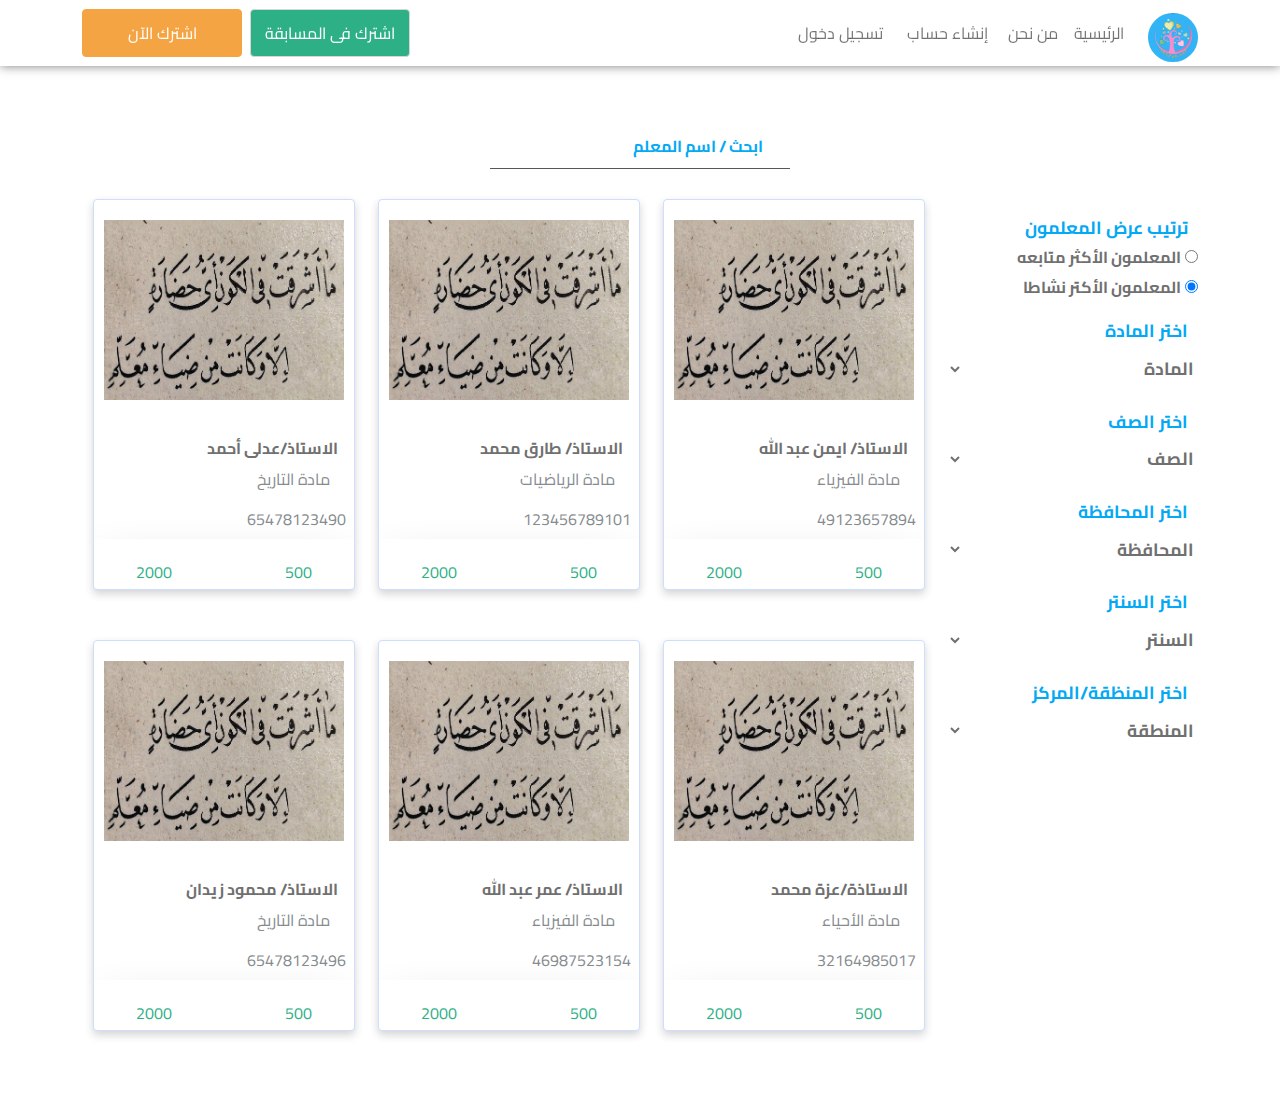
<file: teachers-filter.html>
<!DOCTYPE html>
<html lang="ar" dir="rtl">
    <head>
        <meta charset="UTF-8" />
        <meta http-equiv="X-UA-Compatible" content="IE=edge" />
        <meta name="viewport" content="width=device-width, initial-scale=1.0" />
        <title>Home</title>
        <!-- main-styles -->
        <link rel="stylesheet" href="assets/css/bootstrap.rtl.min.css" />
        <link rel="stylesheet" href="assets/css/slick-theme.css" />
        <link rel="stylesheet" href="assets/css/slick.css" />
        <link
            rel="stylesheet"
            href="https://pro.fontawesome.com/releases/v5.10.0/css/all.css"
            integrity="sha384-AYmEC3Yw5cVb3ZcuHtOA93w35dYTsvhLPVnYs9eStHfGJvOvKxVfELGroGkvsg+p"
            crossorigin="anonymous"
        />
        <!--style-->
        <link rel="stylesheet" href="assets/css/main.css" />
    </head>
    <body>
        <!-- start navbar -->
        <nav class="navbar navbar-expand-lg navbar-light">
            <div class="container">
                <a class="navbar-brand" href="/">
                    <img src="assets/images/home/logo.png" class="img-fluid" />
                </a>
                <button
                    class="navbar-toggler"
                    type="button"
                    data-bs-toggle="collapse"
                    data-bs-target="#navbarSupportedContent"
                    aria-controls="navbarSupportedContent"
                    aria-expanded="false"
                    aria-label="Toggle navigation"
                >
                    <span class="navbar-toggler-icon"></span>
                </button>
                <div
                    class="collapse navbar-collapse"
                    id="navbarSupportedContent"
                >
                    <ul class="navbar-nav">
                        <li class="nav-item">
                            <a class="nav-link" href="/">الرئيسية</a>
                        </li>
                        <li class="nav-item">
                            <a class="nav-link" href="/about.html">من نحن</a>
                        </li>
                        <li class="nav-item mx-1">
                            <a
                                class="nav-link"
                                href="#"
                                id="btn__popUp"
                                data-bs-target="#choiseModal"
                                data-bs-toggle="modal"
                            >
                                إنشاء حساب
                            </a>
                        </li>
                        <li class="nav-item mx-1">
                            <a class="nav-link" href="/login.html">
                                تسجيل دخول
                            </a>
                        </li>
                    </ul>
                    <ul class="navbar-nav ms-auto nav-right">
                        <button class="btn-subscribe btn">
                            اشترك فى المسابقة
                        </button>
                        <button type="button" class="btn-subscribe__now btn">
                            <a href="sub-now.html">اشترك الآن</a>
                        </button>
                    </ul>
                </div>
            </div>
        </nav>
        <!-- end navbar -->
        <!-- Start Moda -->
        <div
            class="modal fade create-modal"
            id="choiseModal"
            tabindex="-1"
            aria-labelledby="choiseModal"
            aria-hidden="true"
        >
            <div class="modal-dialog modal-dialog-centered">
                <div class="modal-content">
                    <div class="modal-header">
                        <h2>إنشاء حساب جديد</h2>
                        <button
                            type="button"
                            class="btn-close"
                            data-bs-dismiss="modal"
                            aria-label="Close"
                        ></button>
                    </div>
                    <div class="modal-body">
                        <div class="bg__popUp__content">
                            <a href="register-as-teacher.html">
                                <button class="bg__popUp__item">المعلم</button>
                            </a>
                            <a href="register-as-student.html">
                                <button class="bg__popUp__item student">
                                    الطالب
                                </button>
                            </a>
                        </div>
                    </div>
                </div>
            </div>
        </div>
        <!-- End Modal -->
        <!--start search-->
        <div class="container after-navbar-section padding-y">
            <div
                class="row horizontal-row search__container padding-y"
                id="search"
            >
                <form
                    id="search-form"
                    action=""
                    method="POST"
                    enctype="multipart/form-data"
                >
                    <div class="form-group col-xs-9">
                        <input
                            class="form-control box search__input"
                            type="text"
                            placeholder=" ابحث / اسم المعلم"
                        />
                    </div>
                </form>
            </div>
            <!--end search-->
            <!--start filter-->
            <div class="filter-sec padding-y">
                <i class="fas fa-filter"></i>

                <span>استخدم الفلتر</span>
            </div>
            <div class="row horizontal-row justify-content-between">
                <div class="row col-md-3 col-sm-12" id="filter">
                    <form class="filter-hidden hidden">
                        <div class="radio-select">
                            <div class="filter-icon d-flex align-items-center">
                                <i class="fad fa-sort-alt"></i>
                                <label class="choose-label">
                                    ترتيب عرض المعلمون
                                </label>
                            </div>

                            <div>
                                <input
                                    type="radio"
                                    id="follow"
                                    name="follow"
                                    value="المعلمون الأكثر متابعه"
                                />
                                <label class="radio-label">
                                    المعلمون الأكثر متابعه
                                </label>
                            </div>

                            <div>
                                <input
                                    type="radio"
                                    id="dewey"
                                    name="drone"
                                    value="dewey"
                                    checked
                                />
                                <label class="radio-label">
                                    المعلمون الأكتر نشاطا
                                </label>
                            </div>
                        </div>
                        <div class="form-group col-md-4 col-sm-4">
                            <div class="filter-icon d-flex align-items-center">
                                <i class="fas fa-bookmark"></i>
                                <label class="choose-label">اختر المادة</label>
                            </div>

                            <select
                                data-filter="subject"
                                class="filter-subject filter"
                            >
                                <option value="">المادة</option>
                                <option value="">عرض الكل</option>
                            </select>
                        </div>
                        <div class="form-group col-md-4 col-sm-4">
                            <div class="filter-icon d-flex align-items-center">
                                <i class="fas fa-user-graduate"></i>
                                <label class="choose-label">اختر الصف</label>
                            </div>
                            <select
                                data-filter="grade"
                                class="filter-grade select filter"
                            >
                                <option value="">الصف</option>
                                <option value="">عرض الكل</option>
                            </select>
                        </div>
                        <div class="form-group col-md-4 col-sm-4">
                            <div class="filter-icon d-flex align-items-center">
                                <i class="fad fa-landmark"></i>
                                <label class="choose-label">
                                    اختر المحافظة
                                </label>
                            </div>
                            <select
                                data-filter="area"
                                class="filter-area filter"
                            >
                                <option value="">المحافظة</option>
                                <option value="">عرض الكل</option>
                            </select>
                        </div>
                        <div class="form-group col-md-4 col-sm-4">
                            <div class="filter-icon d-flex align-items-center">
                                <i class="far fa-building"></i>
                                <label class="choose-label">اختر السنتر</label>
                            </div>
                            <select
                                data-filter="center"
                                class="filter-center filter"
                            >
                                <option value="">السنتر</option>
                                <option value="">عرض الكل</option>
                            </select>
                        </div>
                        <div class="form-group col-md-4 col-sm-4">
                            <div class="filter-icon d-flex align-items-center">
                                <i class="far fa-building"></i>
                                <label class="choose-label">
                                    اختر المنظقة/المركز
                                </label>
                            </div>
                            <select
                                data-filter="place"
                                class="filter-place filter"
                            >
                                <option value="">المنطقة</option>
                                <option value="">عرض الكل</option>
                            </select>
                        </div>
                    </form>
                </div>
                <!--end filter-->
                <!--start teachers-->
                <div
                    class="row horizontal-row justify-content-center col-md-9 col-sm-12"
                    id="teachers"
                ></div>

                <!--end teachers-->
            </div>
        </div>

        <!-- scripts -->
        <script src="assets/js/jquery.min.js"></script>
        <script src="assets/js/slick.min.js"></script>
        <script src="assets/js/bootstrap.min.js"></script>
        <script src="assets/js/bootstrap.min.js"></script>
        <script src="assets/js/slider.js"></script>
        <script src="assets/js/index.js"></script>
        <script src="assets/js/teachers.js"></script>
    </body>
</html>
</file>
<file: assets/css/index.css>
@charset "UTF-8";
/* Start Global */
* {
  box-sizing: border-box;
}
*:focus, *:active, *:checked {
  outline: 0 !important;
  box-shadow: none !important;
}

@font-face {
  font-family: Cairo;
  src: url("/assets/fonts/Cairo-Regular.ttf");
  font-weight: normal;
}
@font-face {
  font-family: Cairo;
  src: url("/assets/fonts/Cairo-Bold.ttf");
  font-weight: bold;
}
body {
  font-family: Cairo;
}

li,
ul {
  list-style: none;
  padding: 0;
  margin: 0;
}

a {
  color: inherit;
  text-decoration: none;
}
a:hover {
  color: inherit;
}

.invalid-feedback {
  margin-top: -1rem;
}

button.btn:hover,
button.btn {
  color: white;
}

.primary-color {
  color: #03a9f4;
}

h2 {
  text-align: center;
}

h3 {
  font-size: 1rem;
  color: #145da0;
}

p {
  font-size: 1rem;
  color: #868b8e;
}

.padding-y {
  padding: 30px 0;
}

.padd-y {
  padding: 15px 0;
}

.free-modal .submit_btn {
  background: #00bcd5;
}

/* End Global */
/*Start main-components */
section.sec {
  margin: 6.25rem 0;
}

.scrollToTop {
  position: fixed;
  right: 0.5rem;
  bottom: 0.5rem;
  display: none;
}

@media (min-width: 320px) and (max-width: 567px) {
  body,
html {
    font-size: 1rem;
  }

  .slider-wrapper {
    width: 80%;
    margin: 0 auto;
  }
}
@media (min-width: 568px) and (max-width: 767px) {
  .slider-wrapper {
    width: 95%;
  }
}
/*End */
.navbar {
  position: fixed;
  top: 0;
  left: 0;
  right: 0;
  background: white;
  box-shadow: 0px 0px 10px 0px rgba(83, 83, 83, 0.75);
  z-index: 9999;
}
.navbar .container {
  padding-top: 0;
}
.navbar .navbar-brand {
  width: 50px;
  height: 50px;
}
.navbar .navbar-brand img {
  border-radius: 50%;
}
.navbar-nav {
  align-items: center;
}
.navbar-nav .nav-item {
  margin: 0;
  padding: 2px;
}
.navbar-nav .nav-item > a {
  font-weight: normal;
  color: #707070;
}
.navbar-nav .nav-item > a.nav-link {
  font-size: 1rem;
  position: relative;
}
.navbar-nav .nav-item > a.nav-link.active {
  color: #03a9f4;
  font-weight: bold;
}
.navbar-nav .nav-item > a.nav-link.active::after {
  width: 30%;
  background-color: #03a9f4;
}
.navbar-nav .nav-item > a.nav-link::after {
  content: "";
  position: absolute;
  bottom: 0;
  left: 50%;
  height: 3px;
  transform: translateX(-50%);
  width: 0;
  transition: all 0.5s;
}
.navbar .nav-right button {
  font-size: 1.5rem;
  margin-right: 0.5rem;
}
.navbar .nav-right button.btn {
  font-size: 1rem;
  width: 7.8125rem;
}
.navbar .nav-right button.btn-subscribe__now {
  background: #f4a442 !important;
  border: 1px solid #f4a442;
  color: white;
  width: 10rem;
  height: 3rem;
}
.navbar .nav-right button.btn-subscribe {
  border: 1px solid #2eb086;
  background: #2eb086 !important;
  color: #fff !important;
  display: flex;
  justify-content: center;
  align-items: center;
  width: 10rem;
  height: 3rem;
}

@media (max-width: 992px) {
  .navbar {
    box-shadow: 0 0 8px 0px #e3e3e3 !important;
  }
  .navbar:active {
    box-shadow: 0 0 8px 0px #e3e3e3 !important;
  }
  .navbar .nav-right {
    flex-direction: row;
    flex-wrap: wrap;
    align-items: center;
    justify-content: center;
  }
  .navbar .nav-right button.btn {
    margin: 0.25rem 0.25rem;
  }
  .navbar .nav-right .dropdown button {
    margin: auto;
  }
}
@media (min-width: 992px) and (max-width: 1199px) {
  .navbar {
    margin-bottom: 2rem;
  }
  .navbar .navbar-brand {
    width: 50px;
    height: 50px;
  }
  .navbar .navbar-brand img {
    border-radius: 50%;
  }
  .navbar-nav {
    align-items: center;
  }
  .navbar-nav .nav-item > a {
    font-size: 20px;
    font-weight: normal;
    color: #707070;
  }
  .navbar-nav .nav-item > a.nav-link {
    position: relative;
    margin: 0;
    padding: 0 3px;
    font-size: 1rem;
  }
  .navbar-nav .nav-item > a.nav-link.active {
    color: #03a9f4;
    font-weight: bold;
  }
  .navbar-nav .nav-item > a.nav-link.active::after {
    width: 30%;
    background-color: #03a9f4;
  }
  .navbar-nav .nav-item > a.nav-link::after {
    content: "";
    position: absolute;
    bottom: 0;
    left: 50%;
    height: 3px;
    transform: translateX(-50%);
    width: 0;
    transition: all 0.5s;
  }
  .navbar .nav-right button {
    font-size: 1rem;
    margin-right: 0.5rem;
  }
  .navbar .nav-right button.btn {
    font-size: 1rem;
    width: 7.8125rem;
  }
  .navbar .nav-right button.btn-subscribe__now {
    background: #03a9f4;
    color: white;
    width: 8rem;
    height: 3rem;
  }
  .navbar .nav-right button.btn-subscribe {
    border: 1px solid #d6d6d6;
    background: #f1f1f1;
    color: #707070;
    display: flex;
    justify-content: center;
    align-items: center;
    width: 10rem;
    height: 3rem;
    font-size: 1rem;
  }
}
@media (min-width: 1200px) {
  .navbar {
    margin-bottom: 2rem;
  }
  .navbar .navbar-brand {
    width: 50px;
    height: 50px;
  }
  .navbar .navbar-brand img {
    border-radius: 50%;
  }
  .navbar-nav {
    align-items: center;
  }
  .navbar-nav .nav-item {
    margin: 0;
    padding: 0;
  }
  .navbar-nav .nav-item > a {
    font-size: 20px;
    font-weight: normal;
    color: #707070;
  }
  .navbar-nav .nav-item > a.nav-link {
    position: relative;
  }
  .navbar-nav .nav-item > a.nav-link.active {
    color: #03a9f4;
    font-weight: bold;
  }
  .navbar-nav .nav-item > a.nav-link.active::after {
    width: 30%;
    background-color: #03a9f4;
  }
  .navbar-nav .nav-item > a.nav-link::after {
    content: "";
    position: absolute;
    bottom: 0;
    left: 50%;
    height: 3px;
    transform: translateX(-50%);
    width: 0;
    transition: all 0.5s;
  }
  .navbar .nav-right button {
    font-size: 1.5rem;
    margin-right: 0.5rem;
  }
  .navbar .nav-right button.btn {
    font-size: 1rem;
    width: 7.8125rem;
  }
  .navbar .nav-right button.btn-subscribe__now {
    background: #03a9f4;
    color: white;
    width: 10rem;
    height: 3rem;
  }
  .navbar .nav-right button.btn-subscribe {
    border: 1px solid #d6d6d6;
    background: #f1f1f1;
    color: #707070;
    display: flex;
    justify-content: center;
    align-items: center;
    width: 10rem;
    height: 3rem;
  }
}
.signup .row {
  height: 100%;
}
.signup__bg {
  position: relative;
  background: url("/assets/images/login-signup/bg.png") no-repeat center center;
  background-size: cover;
}
.signup__bg img.logo {
  position: absolute;
  top: 50%;
  left: 50%;
  transform: translate(-50%, -50%);
}
.signup__form {
  height: 100%;
  background: white;
  position: relative;
  padding: 2rem 5rem;
}
.signup__form header {
  margin-bottom: 1rem;
  color: #707070;
}
.signup__form header h2 {
  font-size: 2.5rem;
}
.signup__form header p {
  font-size: 1.25rem;
}
.signup__form button.btn-close {
  position: absolute;
  left: 2rem;
  top: 2rem;
}
.signup__form form div.password {
  position: relative;
}
.signup__form form div.password img {
  position: absolute;
  left: 0.5rem;
  top: 50%;
  transform: translateY(-50%);
  cursor: pointer;
}
.signup__form form div.password input.form-control {
  padding-left: 2.5rem;
}
.signup__form form input {
  background: #f1f5f9;
  border: none;
  padding: 0.8rem 1rem;
  margin-bottom: 0.5rem;
  border: 1px solid #f1f5f9 !important;
  transition: all 0.5s;
  color: #acacac;
}
.signup__form form input.form-control::-moz-placeholder {
  color: #acacac !important;
}
.signup__form form input.form-control:-ms-input-placeholder {
  color: #acacac !important;
}
.signup__form form input.form-control::-webkit-input-placeholder {
  color: #acacac !important;
}
.signup__form form input:focus {
  border: 1px solid #d8d8d8 !important;
}
.signup button.sign-btn {
  padding: 0.5rem 0;
  width: 100%;
  margin-bottom: 0.5rem;
}
.signup .btn-submit {
  color: white;
  background: #f44236;
}
.signup .btn-google {
  background: #f1f5f9;
}
.signup .btn-google img {
  margin-left: 0.5rem;
  width: 1.7rem;
}
.signup__footer {
  color: #707070;
  text-align: center;
}
.signup__footer .btn {
  color: #707070;
  font-weight: bold;
  margin-right: -0.7rem;
}
.signup.login .signup__form {
  display: flex;
  flex-direction: column;
  justify-content: center;
}

@media (max-width: 768px) {
  .signup .row {
    height: 100%;
  }
  .signup .modal-dialog {
    width: 100%;
    height: 100%;
    margin: 0;
    padding: 0;
  }
  .signup .modal-content {
    height: auto;
    min-height: 100%;
    border-radius: 0;
  }
  .signup__bg {
    display: none;
  }
  .signup__form {
    padding: 2rem;
  }
  .signup__form header h2 {
    font-size: 1.5rem;
    font-weight: bold;
  }
  .signup__form header p {
    font-size: 1rem;
    font-weight: normal;
  }
  .signup.login .signup__form {
    min-height: 100vh;
    display: flex;
    flex-direction: column;
    justify-content: center;
  }
}
@media (min-width: 768px) and (max-width: 991px) {
  .signup__bg img.logo {
    width: 150px;
  }
  .signup__form header p {
    font-size: 1rem;
    font-weight: normal;
  }
}
footer {
  margin-top: 2rem;
}
footer h2 {
  color: #707070;
  font-size: 2rem;
  font-weight: bold;
}
footer h2:after {
  content: "";
  display: inline-block;
  height: 2px;
  width: 80px;
  background-color: #707070;
  margin: 0 20px;
}
footer h2:before {
  content: "";
  display: inline-block;
  height: 2px;
  width: 80px;
  background-color: #707070;
  margin: 0 20px;
}
footer p {
  color: #9f9f9f;
}
footer .mainFooter-container {
  padding: 30px 0;
  max-width: 900px;
  margin: 0 auto;
}
footer .mainFooter-container__head {
  color: #707070;
  font-size: 1.35rem;
  font-weight: bold;
}
footer .mainFooter-down {
  padding: 20px 0;
}
footer .mainFooter-down ul li {
  list-style-type: none;
  display: inline-block;
  margin-left: 10px;
}
footer .mainFooter-down ul li a {
  color: #707070;
}
footer .mainFooter-down ul li a i {
  border: 1px solid #aaa;
  padding: 5px;
  border-radius: 3px;
}
footer .mainFooter-down .social-icons img {
  transition: all 0.2s;
}
footer .mainFooter-down .facebook:hover {
  border: red;
  filter: invert(33%) sepia(6%) saturate(5290%) hue-rotate(183deg) brightness(99%) contrast(93%);
}
footer .mainFooter-down .twitter:hover {
  filter: invert(47%) sepia(77%) saturate(942%) hue-rotate(176deg) brightness(96%) contrast(98%);
}
footer .mainFooter-down .instagram:hover {
  filter: invert(23%) sepia(82%) saturate(2291%) hue-rotate(292deg) brightness(92%) contrast(93%);
}
footer .mainFooter-down .youtube:hover {
  filter: invert(18%) sepia(67%) saturate(6426%) hue-rotate(356deg) brightness(99%) contrast(124%);
}

@media (max-width: 568px) {
  footer h2 {
    margin-bottom: 2rem;
  }
  footer h2:after {
    width: 50px;
  }
  footer h2:before {
    width: 50px;
  }
  footer .mainFooter-container {
    padding: 30px 0;
    max-width: 900px;
    margin: 0 auto;
  }
  footer .mainFooter-container__head {
    color: #707070;
    font-size: 1.35rem;
    font-weight: bold;
  }
  footer .mainFooter-down .money-check img:last-of-type {
    padding-top: 1rem;
  }
}
.custom-file-input::-webkit-file-upload-button {
  visibility: hidden;
}

.custom-file-input::before {
  content: " اختر ملف";
  display: inline-block;
  background-color: #03a9f4;
  border: 1px solid #03a9f4;
  border-radius: 3px;
  padding: 5px 8px;
  outline: none;
  white-space: nowrap;
  -webkit-user-select: none;
  cursor: pointer;
  color: #fff;
  font-size: 1rem;
  width: 7rem;
  text-align: center;
  margin: 0;
}

.custom-file-input:hover::before {
  border-color: black;
}

.custom-file-input:active::before {
  background: -webkit-linear-gradient(top, #e3e3e3, #f9f9f9);
}

.image-preview {
  width: 100%;
  min-height: 30px;
  margin-bottom: 20px;
  display: none;
}

input[type=file] {
  color: rgba(0, 0, 0, 0);
}

header.main-header {
  display: flex;
  align-items: baseline;
  justify-content: center;
  margin-bottom: 2.875rem;
}
header.main-header span {
  width: 1.5rem;
  height: 0.25rem;
  background-color: #03a9f4;
  margin-inline-end: 0.5rem;
}
header.main-header h2 {
  font-weight: bold;
  font-size: 2.5rem;
  color: #0c2461;
}

.text {
  text-align: center;
  margin-bottom: 60px;
  font-size: 20px;
}

@media (min-width: 320px) and (max-width: 567px) {
  header.main-header {
    margin-bottom: 2rem;
  }
  header.main-header h2 {
    font-size: 1.5rem;
  }
  header.main-header span {
    margin-left: 0;
  }
}
.create-modal .bg__popUp__content .bg__popUp__item {
  border: 1px solid #d6d6d6;
  background: #03a9f4;
  color: white;
  display: flex;
  justify-content: center;
  align-items: center;
  width: 15rem;
  height: 3rem;
  margin: 0.5rem auto;
  border-radius: 4px;
}
.create-modal .bg__popUp__content .bg__popUp__item.student {
  background-color: #ffc600;
}

.questions .sub-header {
  justify-content: flex-start !important;
  margin-bottom: 1rem !important;
}
.questions .nav-item {
  flex: 1;
}
.questions .nav-item button {
  width: 100%;
}
.questions .nav-tabs .nav-link:focus,
.questions .nav-tabs .nav-link:hover,
.questions .nav-tabs .nav-link.active {
  border-color: transparent transparent;
  border-bottom: 1px solid #dee2e6;
}
.questions .nav-tabs .nav-link.active {
  background: #f9f9f9;
}
.questions .question__field textarea.form-control {
  min-height: 150px;
}
.questions .question__field.answer_field {
  border-radius: 0.5rem;
  border: 1px solid #dee2e6;
  padding: 0.5rem;
}
.questions .question__field.answer_field .form-check {
  margin-inline-start: 1rem;
}
.questions .btn {
  height: auto;
  width: auto;
  border: none;
}
.questions .btn .btn__add-sec {
  background: red;
}
.questions .btn .btn__add-main {
  background: blue;
}
.questions label:not(.radio-label) {
  font-size: 1rem;
  margin-bottom: 1rem;
}
.questions__main .btn__wrapper {
  display: flex;
  flex-direction: row-reverse;
  margin-top: 1rem;
}
.questions__main .btn__wrapper button.btn.btn__add-main {
  background: #00bcd5 !important;
}

.btn__add-sec {
  background-color: #ff4500;
}
.btn__add-sec:hover {
  border: 1px solid #000;
}

.btn__add-main {
  background-color: #ff8300;
}
.btn__add-main:hover {
  border: 1px solid #000;
}

.btn-public {
  background-color: #b7ac44;
}
.btn-public:hover {
  border: 1px solid #000;
}

.btn-view {
  background-color: #ff4500;
}
.btn-view:hover {
  border: 1px solid #000;
}

.contact-us .btn:hover {
  transition: 1s ease-in-out;
  background: #145da0;
}
.contact-us figure img {
  width: 90%;
}
.contact-us form div.add-image input {
  padding: 0;
}
.contact-us form input,
.contact-us form textarea {
  padding: 0.8rem 1rem;
  margin: 1rem 0;
}
.contact-us form input.form-control::-moz-placeholder,
.contact-us form textarea.form-control::-moz-placeholder {
  color: #acacac !important;
}
.contact-us form input.form-control:-ms-input-placeholder,
.contact-us form textarea.form-control:-ms-input-placeholder {
  color: #acacac !important;
}
.contact-us form input.form-control::-webkit-input-placeholder,
.contact-us form textarea.form-control::-webkit-input-placeholder {
  color: #acacac !important;
}
.contact-us form textarea {
  max-height: 400px;
  min-height: 300px;
}
.contact-us form button {
  background-color: #03a9f4;
  color: white;
  padding: 1rem;
  width: 100%;
}
.contact-us form button img {
  margin-right: 0.5rem;
}

.sub-now .sub-items .sub-item h3 {
  font-weight: bold;
  color: #fa776a;
}
.sub-now .sub-items .sub-item .payment,
.sub-now .sub-items .sub-item .sub {
  padding: 1rem 0;
  color: #145da0;
}
.sub-now .warning p {
  color: #000;
}
.sub-now .warning p #first {
  color: red;
}
.sub-now .warning p a {
  border-bottom: 1px solid #03a9f4;
  color: #03a9f4;
}

@media (min-width: 992px) and (max-width: 1199px) {
  .warning {
    padding-top: 2rem;
  }
}

/*# sourceMappingURL=index.css.map */
</file>
<file: assets/css/main.css>
@charset "UTF-8";
/* Start Global */
* {
  box-sizing: border-box;
}
*:focus, *:active, *:checked {
  outline: 0 !important;
  box-shadow: none !important;
}

@font-face {
  font-family: Cairo;
  src: url("/assets/fonts/Cairo-Regular.ttf");
  font-weight: normal;
}
@font-face {
  font-family: Cairo;
  src: url("/assets/fonts/Cairo-Bold.ttf");
  font-weight: bold;
}
body {
  font-family: Cairo;
}

li,
ul {
  list-style: none;
  padding: 0;
  margin: 0;
}

a {
  color: inherit;
  text-decoration: none;
}
a:hover {
  color: inherit;
}

.invalid-feedback {
  margin-top: -1rem;
}

button.btn:hover,
button.btn {
  color: white;
}

.primary-color {
  color: #03a9f4;
}

h2 {
  text-align: center;
}

h3 {
  font-size: 1rem;
  color: #145da0;
}

p {
  font-size: 1rem;
  color: #868b8e;
}

.padding-y {
  padding: 30px 0;
}

.padd-y {
  padding: 15px 0;
}

.free-modal .submit_btn {
  background: #00bcd5;
}

/* End Global */
/*Start main-components */
section.sec {
  margin: 6.25rem 0;
}

.scrollToTop {
  position: fixed;
  right: 0.5rem;
  bottom: 0.5rem;
  display: none;
}

@media (min-width: 320px) and (max-width: 567px) {
  body,
html {
    font-size: 1rem;
  }

  .slider-wrapper {
    width: 80%;
    margin: 0 auto;
  }
}
@media (min-width: 568px) and (max-width: 767px) {
  .slider-wrapper {
    width: 95%;
  }
}
/*End */
.navbar {
  position: fixed;
  top: 0;
  left: 0;
  right: 0;
  background: white;
  box-shadow: 0px 0px 10px 0px rgba(83, 83, 83, 0.75);
  z-index: 9999;
}
.navbar .container {
  padding-top: 0;
}
.navbar .navbar-brand {
  width: 50px;
  height: 50px;
}
.navbar .navbar-brand img {
  border-radius: 50%;
}
.navbar-nav {
  align-items: center;
}
.navbar-nav .nav-item {
  margin: 0;
  padding: 2px;
}
.navbar-nav .nav-item > a {
  font-weight: normal;
  color: #707070;
}
.navbar-nav .nav-item > a.nav-link {
  font-size: 1rem;
  position: relative;
}
.navbar-nav .nav-item > a.nav-link.active {
  color: #03a9f4;
  font-weight: bold;
}
.navbar-nav .nav-item > a.nav-link.active::after {
  width: 30%;
  background-color: #03a9f4;
}
.navbar-nav .nav-item > a.nav-link::after {
  content: "";
  position: absolute;
  bottom: 0;
  left: 50%;
  height: 3px;
  transform: translateX(-50%);
  width: 0;
  transition: all 0.5s;
}
.navbar .nav-right button {
  font-size: 1.5rem;
  margin-right: 0.5rem;
}
.navbar .nav-right button.btn {
  font-size: 1rem;
  width: 7.8125rem;
}
.navbar .nav-right button.btn-subscribe__now {
  background: #f4a442 !important;
  border: 1px solid #f4a442;
  color: white;
  width: 10rem;
  height: 3rem;
}
.navbar .nav-right button.btn-subscribe {
  border: 1px solid #2eb086;
  background: #2eb086 !important;
  color: #fff !important;
  display: flex;
  justify-content: center;
  align-items: center;
  width: 10rem;
  height: 3rem;
}

@media (max-width: 992px) {
  .navbar {
    box-shadow: 0 0 8px 0px #e3e3e3 !important;
  }
  .navbar:active {
    box-shadow: 0 0 8px 0px #e3e3e3 !important;
  }
  .navbar .nav-right {
    flex-direction: row;
    flex-wrap: wrap;
    align-items: center;
    justify-content: center;
  }
  .navbar .nav-right button.btn {
    margin: 0.25rem 0.25rem;
  }
  .navbar .nav-right .dropdown button {
    margin: auto;
  }
}
@media (min-width: 992px) and (max-width: 1199px) {
  .navbar {
    margin-bottom: 2rem;
  }
  .navbar .navbar-brand {
    width: 50px;
    height: 50px;
  }
  .navbar .navbar-brand img {
    border-radius: 50%;
  }
  .navbar-nav {
    align-items: center;
  }
  .navbar-nav .nav-item > a {
    font-size: 20px;
    font-weight: normal;
    color: #707070;
  }
  .navbar-nav .nav-item > a.nav-link {
    position: relative;
    margin: 0;
    padding: 0 3px;
    font-size: 1rem;
  }
  .navbar-nav .nav-item > a.nav-link.active {
    color: #03a9f4;
    font-weight: bold;
  }
  .navbar-nav .nav-item > a.nav-link.active::after {
    width: 30%;
    background-color: #03a9f4;
  }
  .navbar-nav .nav-item > a.nav-link::after {
    content: "";
    position: absolute;
    bottom: 0;
    left: 50%;
    height: 3px;
    transform: translateX(-50%);
    width: 0;
    transition: all 0.5s;
  }
  .navbar .nav-right button {
    font-size: 1rem;
    margin-right: 0.5rem;
  }
  .navbar .nav-right button.btn {
    font-size: 1rem;
    width: 7.8125rem;
  }
  .navbar .nav-right button.btn-subscribe__now {
    background: #03a9f4;
    color: white;
    width: 8rem;
    height: 3rem;
  }
  .navbar .nav-right button.btn-subscribe {
    border: 1px solid #d6d6d6;
    background: #f1f1f1;
    color: #707070;
    display: flex;
    justify-content: center;
    align-items: center;
    width: 10rem;
    height: 3rem;
    font-size: 1rem;
  }
}
@media (min-width: 1200px) {
  .navbar {
    margin-bottom: 2rem;
  }
  .navbar .navbar-brand {
    width: 50px;
    height: 50px;
  }
  .navbar .navbar-brand img {
    border-radius: 50%;
  }
  .navbar-nav {
    align-items: center;
  }
  .navbar-nav .nav-item {
    margin: 0;
    padding: 0;
  }
  .navbar-nav .nav-item > a {
    font-size: 20px;
    font-weight: normal;
    color: #707070;
  }
  .navbar-nav .nav-item > a.nav-link {
    position: relative;
  }
  .navbar-nav .nav-item > a.nav-link.active {
    color: #03a9f4;
    font-weight: bold;
  }
  .navbar-nav .nav-item > a.nav-link.active::after {
    width: 30%;
    background-color: #03a9f4;
  }
  .navbar-nav .nav-item > a.nav-link::after {
    content: "";
    position: absolute;
    bottom: 0;
    left: 50%;
    height: 3px;
    transform: translateX(-50%);
    width: 0;
    transition: all 0.5s;
  }
  .navbar .nav-right button {
    font-size: 1.5rem;
    margin-right: 0.5rem;
  }
  .navbar .nav-right button.btn {
    font-size: 1rem;
    width: 7.8125rem;
  }
  .navbar .nav-right button.btn-subscribe__now {
    background: #03a9f4;
    color: white;
    width: 10rem;
    height: 3rem;
  }
  .navbar .nav-right button.btn-subscribe {
    border: 1px solid #d6d6d6;
    background: #f1f1f1;
    color: #707070;
    display: flex;
    justify-content: center;
    align-items: center;
    width: 10rem;
    height: 3rem;
  }
}
.signup .row {
  height: 100%;
}
.signup__bg {
  position: relative;
  background: url("/assets/images/login-signup/bg.png") no-repeat center center;
  background-size: cover;
}
.signup__bg img.logo {
  position: absolute;
  top: 50%;
  left: 50%;
  transform: translate(-50%, -50%);
}
.signup__form {
  height: 100%;
  background: white;
  position: relative;
  padding: 2rem 5rem;
}
.signup__form header {
  margin-bottom: 1rem;
  color: #707070;
}
.signup__form header h2 {
  font-size: 2.5rem;
}
.signup__form header p {
  font-size: 1.25rem;
}
.signup__form button.btn-close {
  position: absolute;
  left: 2rem;
  top: 2rem;
}
.signup__form form div.password {
  position: relative;
}
.signup__form form div.password img {
  position: absolute;
  left: 0.5rem;
  top: 50%;
  transform: translateY(-50%);
  cursor: pointer;
}
.signup__form form div.password input.form-control {
  padding-left: 2.5rem;
}
.signup__form form input {
  background: #f1f5f9;
  border: none;
  padding: 0.8rem 1rem;
  margin-bottom: 0.5rem;
  border: 1px solid #f1f5f9 !important;
  transition: all 0.5s;
  color: #acacac;
}
.signup__form form input.form-control::-moz-placeholder {
  color: #acacac !important;
}
.signup__form form input.form-control:-ms-input-placeholder {
  color: #acacac !important;
}
.signup__form form input.form-control::-webkit-input-placeholder {
  color: #acacac !important;
}
.signup__form form input:focus {
  border: 1px solid #d8d8d8 !important;
}
.signup button.sign-btn {
  padding: 0.5rem 0;
  width: 100%;
  margin-bottom: 0.5rem;
}
.signup .btn-submit {
  color: white;
  background: #f44236;
}
.signup .btn-google {
  background: #f1f5f9;
}
.signup .btn-google img {
  margin-left: 0.5rem;
  width: 1.7rem;
}
.signup__footer {
  color: #707070;
  text-align: center;
}
.signup__footer .btn {
  color: #707070;
  font-weight: bold;
  margin-right: -0.7rem;
}
.signup.login .signup__form {
  display: flex;
  flex-direction: column;
  justify-content: center;
}

@media (max-width: 768px) {
  .signup .row {
    height: 100%;
  }
  .signup .modal-dialog {
    width: 100%;
    height: 100%;
    margin: 0;
    padding: 0;
  }
  .signup .modal-content {
    height: auto;
    min-height: 100%;
    border-radius: 0;
  }
  .signup__bg {
    display: none;
  }
  .signup__form {
    padding: 2rem;
  }
  .signup__form header h2 {
    font-size: 1.5rem;
    font-weight: bold;
  }
  .signup__form header p {
    font-size: 1rem;
    font-weight: normal;
  }
  .signup.login .signup__form {
    min-height: 100vh;
    display: flex;
    flex-direction: column;
    justify-content: center;
  }
}
@media (min-width: 768px) and (max-width: 991px) {
  .signup__bg img.logo {
    width: 150px;
  }
  .signup__form header p {
    font-size: 1rem;
    font-weight: normal;
  }
}
footer {
  margin-top: 2rem;
}
footer h2 {
  color: #707070;
  font-size: 2rem;
  font-weight: bold;
}
footer h2:after {
  content: "";
  display: inline-block;
  height: 2px;
  width: 80px;
  background-color: #707070;
  margin: 0 20px;
}
footer h2:before {
  content: "";
  display: inline-block;
  height: 2px;
  width: 80px;
  background-color: #707070;
  margin: 0 20px;
}
footer p {
  color: #9f9f9f;
}
footer .mainFooter-container {
  padding: 30px 0;
  max-width: 900px;
  margin: 0 auto;
}
footer .mainFooter-container__head {
  color: #707070;
  font-size: 1.35rem;
  font-weight: bold;
}
footer .mainFooter-down {
  padding: 20px 0;
}
footer .mainFooter-down ul li {
  list-style-type: none;
  display: inline-block;
  margin-left: 10px;
}
footer .mainFooter-down ul li a {
  color: #707070;
}
footer .mainFooter-down ul li a i {
  border: 1px solid #aaa;
  padding: 5px;
  border-radius: 3px;
}
footer .mainFooter-down .social-icons img {
  transition: all 0.2s;
}
footer .mainFooter-down .facebook:hover {
  border: red;
  filter: invert(33%) sepia(6%) saturate(5290%) hue-rotate(183deg) brightness(99%) contrast(93%);
}
footer .mainFooter-down .twitter:hover {
  filter: invert(47%) sepia(77%) saturate(942%) hue-rotate(176deg) brightness(96%) contrast(98%);
}
footer .mainFooter-down .instagram:hover {
  filter: invert(23%) sepia(82%) saturate(2291%) hue-rotate(292deg) brightness(92%) contrast(93%);
}
footer .mainFooter-down .youtube:hover {
  filter: invert(18%) sepia(67%) saturate(6426%) hue-rotate(356deg) brightness(99%) contrast(124%);
}

@media (max-width: 568px) {
  footer h2 {
    margin-bottom: 2rem;
  }
  footer h2:after {
    width: 50px;
  }
  footer h2:before {
    width: 50px;
  }
  footer .mainFooter-container {
    padding: 30px 0;
    max-width: 900px;
    margin: 0 auto;
  }
  footer .mainFooter-container__head {
    color: #707070;
    font-size: 1.35rem;
    font-weight: bold;
  }
  footer .mainFooter-down .money-check img:last-of-type {
    padding-top: 1rem;
  }
}
header.main-header {
  display: flex;
  align-items: baseline;
  justify-content: center;
  margin-bottom: 2.875rem;
}
header.main-header span {
  width: 1.5rem;
  height: 0.25rem;
  background-color: #03a9f4;
  margin-inline-end: 0.5rem;
}
header.main-header h2 {
  font-weight: bold;
  font-size: 2.5rem;
  color: #0c2461;
}

.text {
  text-align: center;
  margin-bottom: 60px;
  font-size: 20px;
}

@media (min-width: 320px) and (max-width: 567px) {
  header.main-header {
    margin-bottom: 2rem;
  }
  header.main-header h2 {
    font-size: 1.5rem;
  }
  header.main-header span {
    margin-left: 0;
  }
}
/* Start Global */
* {
  box-sizing: border-box;
}
*:focus, *:active, *:checked {
  outline: 0 !important;
  box-shadow: none !important;
}

@font-face {
  font-family: Cairo;
  src: url("/assets/fonts/Cairo-Regular.ttf");
  font-weight: normal;
}
@font-face {
  font-family: Cairo;
  src: url("/assets/fonts/Cairo-Bold.ttf");
  font-weight: bold;
}
body {
  font-family: Cairo;
}

li,
ul {
  list-style: none;
  padding: 0;
  margin: 0;
}

a {
  color: inherit;
  text-decoration: none;
}
a:hover {
  color: inherit;
}

.invalid-feedback {
  margin-top: -1rem;
}

button.btn:hover,
button.btn {
  color: white;
}

.primary-color {
  color: #03a9f4;
}

h2 {
  text-align: center;
}

h3 {
  font-size: 1rem;
  color: #145da0;
}

p {
  font-size: 1rem;
  color: #868b8e;
}

.padding-y {
  padding: 30px 0;
}

.padd-y {
  padding: 15px 0;
}

.free-modal .submit_btn {
  background: #00bcd5;
}

/* End Global */
/*Start main-components */
section.sec {
  margin: 6.25rem 0;
}

.scrollToTop {
  position: fixed;
  right: 0.5rem;
  bottom: 0.5rem;
  display: none;
}

@media (min-width: 320px) and (max-width: 567px) {
  body,
html {
    font-size: 1rem;
  }

  .slider-wrapper {
    width: 80%;
    margin: 0 auto;
  }
}
@media (min-width: 568px) and (max-width: 767px) {
  .slider-wrapper {
    width: 95%;
  }
}
/*End */
.navbar {
  position: fixed;
  top: 0;
  left: 0;
  right: 0;
  background: white;
  box-shadow: 0px 0px 10px 0px rgba(83, 83, 83, 0.75);
  z-index: 9999;
}
.navbar .container {
  padding-top: 0;
}
.navbar .navbar-brand {
  width: 50px;
  height: 50px;
}
.navbar .navbar-brand img {
  border-radius: 50%;
}
.navbar-nav {
  align-items: center;
}
.navbar-nav .nav-item {
  margin: 0;
  padding: 2px;
}
.navbar-nav .nav-item > a {
  font-weight: normal;
  color: #707070;
}
.navbar-nav .nav-item > a.nav-link {
  font-size: 1rem;
  position: relative;
}
.navbar-nav .nav-item > a.nav-link.active {
  color: #03a9f4;
  font-weight: bold;
}
.navbar-nav .nav-item > a.nav-link.active::after {
  width: 30%;
  background-color: #03a9f4;
}
.navbar-nav .nav-item > a.nav-link::after {
  content: "";
  position: absolute;
  bottom: 0;
  left: 50%;
  height: 3px;
  transform: translateX(-50%);
  width: 0;
  transition: all 0.5s;
}
.navbar .nav-right button {
  font-size: 1.5rem;
  margin-right: 0.5rem;
}
.navbar .nav-right button.btn {
  font-size: 1rem;
  width: 7.8125rem;
}
.navbar .nav-right button.btn-subscribe__now {
  background: #f4a442 !important;
  border: 1px solid #f4a442;
  color: white;
  width: 10rem;
  height: 3rem;
}
.navbar .nav-right button.btn-subscribe {
  border: 1px solid #2eb086;
  background: #2eb086 !important;
  color: #fff !important;
  display: flex;
  justify-content: center;
  align-items: center;
  width: 10rem;
  height: 3rem;
}

@media (max-width: 992px) {
  .navbar {
    box-shadow: 0 0 8px 0px #e3e3e3 !important;
  }
  .navbar:active {
    box-shadow: 0 0 8px 0px #e3e3e3 !important;
  }
  .navbar .nav-right {
    flex-direction: row;
    flex-wrap: wrap;
    align-items: center;
    justify-content: center;
  }
  .navbar .nav-right button.btn {
    margin: 0.25rem 0.25rem;
  }
  .navbar .nav-right .dropdown button {
    margin: auto;
  }
}
@media (min-width: 992px) and (max-width: 1199px) {
  .navbar {
    margin-bottom: 2rem;
  }
  .navbar .navbar-brand {
    width: 50px;
    height: 50px;
  }
  .navbar .navbar-brand img {
    border-radius: 50%;
  }
  .navbar-nav {
    align-items: center;
  }
  .navbar-nav .nav-item > a {
    font-size: 20px;
    font-weight: normal;
    color: #707070;
  }
  .navbar-nav .nav-item > a.nav-link {
    position: relative;
    margin: 0;
    padding: 0 3px;
    font-size: 1rem;
  }
  .navbar-nav .nav-item > a.nav-link.active {
    color: #03a9f4;
    font-weight: bold;
  }
  .navbar-nav .nav-item > a.nav-link.active::after {
    width: 30%;
    background-color: #03a9f4;
  }
  .navbar-nav .nav-item > a.nav-link::after {
    content: "";
    position: absolute;
    bottom: 0;
    left: 50%;
    height: 3px;
    transform: translateX(-50%);
    width: 0;
    transition: all 0.5s;
  }
  .navbar .nav-right button {
    font-size: 1rem;
    margin-right: 0.5rem;
  }
  .navbar .nav-right button.btn {
    font-size: 1rem;
    width: 7.8125rem;
  }
  .navbar .nav-right button.btn-subscribe__now {
    background: #03a9f4;
    color: white;
    width: 8rem;
    height: 3rem;
  }
  .navbar .nav-right button.btn-subscribe {
    border: 1px solid #d6d6d6;
    background: #f1f1f1;
    color: #707070;
    display: flex;
    justify-content: center;
    align-items: center;
    width: 10rem;
    height: 3rem;
    font-size: 1rem;
  }
}
@media (min-width: 1200px) {
  .navbar {
    margin-bottom: 2rem;
  }
  .navbar .navbar-brand {
    width: 50px;
    height: 50px;
  }
  .navbar .navbar-brand img {
    border-radius: 50%;
  }
  .navbar-nav {
    align-items: center;
  }
  .navbar-nav .nav-item {
    margin: 0;
    padding: 0;
  }
  .navbar-nav .nav-item > a {
    font-size: 20px;
    font-weight: normal;
    color: #707070;
  }
  .navbar-nav .nav-item > a.nav-link {
    position: relative;
  }
  .navbar-nav .nav-item > a.nav-link.active {
    color: #03a9f4;
    font-weight: bold;
  }
  .navbar-nav .nav-item > a.nav-link.active::after {
    width: 30%;
    background-color: #03a9f4;
  }
  .navbar-nav .nav-item > a.nav-link::after {
    content: "";
    position: absolute;
    bottom: 0;
    left: 50%;
    height: 3px;
    transform: translateX(-50%);
    width: 0;
    transition: all 0.5s;
  }
  .navbar .nav-right button {
    font-size: 1.5rem;
    margin-right: 0.5rem;
  }
  .navbar .nav-right button.btn {
    font-size: 1rem;
    width: 7.8125rem;
  }
  .navbar .nav-right button.btn-subscribe__now {
    background: #03a9f4;
    color: white;
    width: 10rem;
    height: 3rem;
  }
  .navbar .nav-right button.btn-subscribe {
    border: 1px solid #d6d6d6;
    background: #f1f1f1;
    color: #707070;
    display: flex;
    justify-content: center;
    align-items: center;
    width: 10rem;
    height: 3rem;
  }
}
.signup .row {
  height: 100%;
}
.signup__bg {
  position: relative;
  background: url("/assets/images/login-signup/bg.png") no-repeat center center;
  background-size: cover;
}
.signup__bg img.logo {
  position: absolute;
  top: 50%;
  left: 50%;
  transform: translate(-50%, -50%);
}
.signup__form {
  height: 100%;
  background: white;
  position: relative;
  padding: 2rem 5rem;
}
.signup__form header {
  margin-bottom: 1rem;
  color: #707070;
}
.signup__form header h2 {
  font-size: 2.5rem;
}
.signup__form header p {
  font-size: 1.25rem;
}
.signup__form button.btn-close {
  position: absolute;
  left: 2rem;
  top: 2rem;
}
.signup__form form div.password {
  position: relative;
}
.signup__form form div.password img {
  position: absolute;
  left: 0.5rem;
  top: 50%;
  transform: translateY(-50%);
  cursor: pointer;
}
.signup__form form div.password input.form-control {
  padding-left: 2.5rem;
}
.signup__form form input {
  background: #f1f5f9;
  border: none;
  padding: 0.8rem 1rem;
  margin-bottom: 0.5rem;
  border: 1px solid #f1f5f9 !important;
  transition: all 0.5s;
  color: #acacac;
}
.signup__form form input.form-control::-moz-placeholder {
  color: #acacac !important;
}
.signup__form form input.form-control:-ms-input-placeholder {
  color: #acacac !important;
}
.signup__form form input.form-control::-webkit-input-placeholder {
  color: #acacac !important;
}
.signup__form form input:focus {
  border: 1px solid #d8d8d8 !important;
}
.signup button.sign-btn {
  padding: 0.5rem 0;
  width: 100%;
  margin-bottom: 0.5rem;
}
.signup .btn-submit {
  color: white;
  background: #f44236;
}
.signup .btn-google {
  background: #f1f5f9;
}
.signup .btn-google img {
  margin-left: 0.5rem;
  width: 1.7rem;
}
.signup__footer {
  color: #707070;
  text-align: center;
}
.signup__footer .btn {
  color: #707070;
  font-weight: bold;
  margin-right: -0.7rem;
}
.signup.login .signup__form {
  display: flex;
  flex-direction: column;
  justify-content: center;
}

@media (max-width: 768px) {
  .signup .row {
    height: 100%;
  }
  .signup .modal-dialog {
    width: 100%;
    height: 100%;
    margin: 0;
    padding: 0;
  }
  .signup .modal-content {
    height: auto;
    min-height: 100%;
    border-radius: 0;
  }
  .signup__bg {
    display: none;
  }
  .signup__form {
    padding: 2rem;
  }
  .signup__form header h2 {
    font-size: 1.5rem;
    font-weight: bold;
  }
  .signup__form header p {
    font-size: 1rem;
    font-weight: normal;
  }
  .signup.login .signup__form {
    min-height: 100vh;
    display: flex;
    flex-direction: column;
    justify-content: center;
  }
}
@media (min-width: 768px) and (max-width: 991px) {
  .signup__bg img.logo {
    width: 150px;
  }
  .signup__form header p {
    font-size: 1rem;
    font-weight: normal;
  }
}
footer {
  margin-top: 2rem;
}
footer h2 {
  color: #707070;
  font-size: 2rem;
  font-weight: bold;
}
footer h2:after {
  content: "";
  display: inline-block;
  height: 2px;
  width: 80px;
  background-color: #707070;
  margin: 0 20px;
}
footer h2:before {
  content: "";
  display: inline-block;
  height: 2px;
  width: 80px;
  background-color: #707070;
  margin: 0 20px;
}
footer p {
  color: #9f9f9f;
}
footer .mainFooter-container {
  padding: 30px 0;
  max-width: 900px;
  margin: 0 auto;
}
footer .mainFooter-container__head {
  color: #707070;
  font-size: 1.35rem;
  font-weight: bold;
}
footer .mainFooter-down {
  padding: 20px 0;
}
footer .mainFooter-down ul li {
  list-style-type: none;
  display: inline-block;
  margin-left: 10px;
}
footer .mainFooter-down ul li a {
  color: #707070;
}
footer .mainFooter-down ul li a i {
  border: 1px solid #aaa;
  padding: 5px;
  border-radius: 3px;
}
footer .mainFooter-down .social-icons img {
  transition: all 0.2s;
}
footer .mainFooter-down .facebook:hover {
  border: red;
  filter: invert(33%) sepia(6%) saturate(5290%) hue-rotate(183deg) brightness(99%) contrast(93%);
}
footer .mainFooter-down .twitter:hover {
  filter: invert(47%) sepia(77%) saturate(942%) hue-rotate(176deg) brightness(96%) contrast(98%);
}
footer .mainFooter-down .instagram:hover {
  filter: invert(23%) sepia(82%) saturate(2291%) hue-rotate(292deg) brightness(92%) contrast(93%);
}
footer .mainFooter-down .youtube:hover {
  filter: invert(18%) sepia(67%) saturate(6426%) hue-rotate(356deg) brightness(99%) contrast(124%);
}

@media (max-width: 568px) {
  footer h2 {
    margin-bottom: 2rem;
  }
  footer h2:after {
    width: 50px;
  }
  footer h2:before {
    width: 50px;
  }
  footer .mainFooter-container {
    padding: 30px 0;
    max-width: 900px;
    margin: 0 auto;
  }
  footer .mainFooter-container__head {
    color: #707070;
    font-size: 1.35rem;
    font-weight: bold;
  }
  footer .mainFooter-down .money-check img:last-of-type {
    padding-top: 1rem;
  }
}
.navigation {
  position: fixed;
  height: 100vh;
  min-height: 500px;
  width: 50px;
  background: #00bcd5;
  color: #fff;
  box-shadow: -5px 0px 0px #f5f8ff;
  z-index: 9999;
  overflow: hidden;
  transition: all 0.5s ease-in-out;
  top: 0;
  z-index: 1;
}
.navigation:hover {
  width: 200px;
}
.navigation > ul {
  position: relative;
  padding-inline-start: 0.5rem;
  height: 100%;
  display: flex;
  flex-direction: column;
  justify-content: center;
}
.navigation > ul > li {
  position: relative;
  padding-inline-start: 0.5rem;
  padding-inline-end: 1rem;
  padding-top: 0.5rem;
  padding-bottom: 0.5rem;
  border-bottom-right-radius: 0.75rem;
  border-top-right-radius: 0.75rem;
}
.navigation > ul > li.active {
  background: #f5f8ff;
  color: #333;
}
.navigation > ul > li.active::after {
  position: absolute;
  left: 0;
  top: -30px;
  content: "";
  width: 30px;
  height: 30px;
  border-radius: 50%;
  background: #ffffff00;
  box-shadow: -15px 15px 0 0 #f5f8ff;
}
.navigation > ul > li.active::before {
  position: absolute;
  left: 0;
  bottom: -30px;
  content: "";
  width: 30px;
  height: 30px;
  border-radius: 50%;
  background: #ffffff00;
  box-shadow: -15px -15px 0 0 #f5f8ff;
}
.navigation > ul > li a {
  position: relative;
  display: block;
  display: flex;
  align-items: center;
  width: 200px;
}
.navigation > ul > li a .icon {
  display: block;
  font-size: 1.25rem;
  margin-inline-end: 0.75rem;
}
.navigation > ul > li a .title {
  display: block;
  margin-inline-start: 0.5rem;
}

.create-modal .bg__popUp__content .bg__popUp__item {
  border: 1px solid #d6d6d6;
  background: #03a9f4;
  color: white;
  display: flex;
  justify-content: center;
  align-items: center;
  width: 15rem;
  height: 3rem;
  margin: 0.5rem auto;
  border-radius: 4px;
}
.create-modal .bg__popUp__content .bg__popUp__item.student {
  background-color: #ffc600;
}

.custom-file-input::-webkit-file-upload-button {
  visibility: hidden;
}

.custom-file-input::before {
  content: " اختر ملف";
  display: inline-block;
  background-color: #03a9f4;
  border: 1px solid #03a9f4;
  border-radius: 3px;
  padding: 5px 8px;
  outline: none;
  white-space: nowrap;
  -webkit-user-select: none;
  cursor: pointer;
  color: #fff;
  font-size: 1rem;
  width: 7rem;
  text-align: center;
  margin: 0;
}

.custom-file-input:hover::before {
  border-color: black;
}

.custom-file-input:active::before {
  background: -webkit-linear-gradient(top, #e3e3e3, #f9f9f9);
}

.image-preview {
  width: 100%;
  min-height: 30px;
  margin-bottom: 20px;
  display: none;
}

input[type=file] {
  color: rgba(0, 0, 0, 0);
}

/* Start Global */
* {
  box-sizing: border-box;
}
*:focus, *:active, *:checked {
  outline: 0 !important;
  box-shadow: none !important;
}

@font-face {
  font-family: Cairo;
  src: url("/assets/fonts/Cairo-Regular.ttf");
  font-weight: normal;
}
@font-face {
  font-family: Cairo;
  src: url("/assets/fonts/Cairo-Bold.ttf");
  font-weight: bold;
}
body {
  font-family: Cairo;
}

li,
ul {
  list-style: none;
  padding: 0;
  margin: 0;
}

a {
  color: inherit;
  text-decoration: none;
}
a:hover {
  color: inherit;
}

.invalid-feedback {
  margin-top: -1rem;
}

button.btn:hover,
button.btn {
  color: white;
}

.primary-color {
  color: #03a9f4;
}

h2 {
  text-align: center;
}

h3 {
  font-size: 1rem;
  color: #145da0;
}

p {
  font-size: 1rem;
  color: #868b8e;
}

.padding-y {
  padding: 30px 0;
}

.padd-y {
  padding: 15px 0;
}

.free-modal .submit_btn {
  background: #00bcd5;
}

/* End Global */
/*Start main-components */
section.sec {
  margin: 6.25rem 0;
}

.scrollToTop {
  position: fixed;
  right: 0.5rem;
  bottom: 0.5rem;
  display: none;
}

@media (min-width: 320px) and (max-width: 567px) {
  body,
html {
    font-size: 1rem;
  }

  .slider-wrapper {
    width: 80%;
    margin: 0 auto;
  }
}
@media (min-width: 568px) and (max-width: 767px) {
  .slider-wrapper {
    width: 95%;
  }
}
/*End */
.navbar {
  position: fixed;
  top: 0;
  left: 0;
  right: 0;
  background: white;
  box-shadow: 0px 0px 10px 0px rgba(83, 83, 83, 0.75);
  z-index: 9999;
}
.navbar .container {
  padding-top: 0;
}
.navbar .navbar-brand {
  width: 50px;
  height: 50px;
}
.navbar .navbar-brand img {
  border-radius: 50%;
}
.navbar-nav {
  align-items: center;
}
.navbar-nav .nav-item {
  margin: 0;
  padding: 2px;
}
.navbar-nav .nav-item > a {
  font-weight: normal;
  color: #707070;
}
.navbar-nav .nav-item > a.nav-link {
  font-size: 1rem;
  position: relative;
}
.navbar-nav .nav-item > a.nav-link.active {
  color: #03a9f4;
  font-weight: bold;
}
.navbar-nav .nav-item > a.nav-link.active::after {
  width: 30%;
  background-color: #03a9f4;
}
.navbar-nav .nav-item > a.nav-link::after {
  content: "";
  position: absolute;
  bottom: 0;
  left: 50%;
  height: 3px;
  transform: translateX(-50%);
  width: 0;
  transition: all 0.5s;
}
.navbar .nav-right button {
  font-size: 1.5rem;
  margin-right: 0.5rem;
}
.navbar .nav-right button.btn {
  font-size: 1rem;
  width: 7.8125rem;
}
.navbar .nav-right button.btn-subscribe__now {
  background: #f4a442 !important;
  border: 1px solid #f4a442;
  color: white;
  width: 10rem;
  height: 3rem;
}
.navbar .nav-right button.btn-subscribe {
  border: 1px solid #2eb086;
  background: #2eb086 !important;
  color: #fff !important;
  display: flex;
  justify-content: center;
  align-items: center;
  width: 10rem;
  height: 3rem;
}

@media (max-width: 992px) {
  .navbar {
    box-shadow: 0 0 8px 0px #e3e3e3 !important;
  }
  .navbar:active {
    box-shadow: 0 0 8px 0px #e3e3e3 !important;
  }
  .navbar .nav-right {
    flex-direction: row;
    flex-wrap: wrap;
    align-items: center;
    justify-content: center;
  }
  .navbar .nav-right button.btn {
    margin: 0.25rem 0.25rem;
  }
  .navbar .nav-right .dropdown button {
    margin: auto;
  }
}
@media (min-width: 992px) and (max-width: 1199px) {
  .navbar {
    margin-bottom: 2rem;
  }
  .navbar .navbar-brand {
    width: 50px;
    height: 50px;
  }
  .navbar .navbar-brand img {
    border-radius: 50%;
  }
  .navbar-nav {
    align-items: center;
  }
  .navbar-nav .nav-item > a {
    font-size: 20px;
    font-weight: normal;
    color: #707070;
  }
  .navbar-nav .nav-item > a.nav-link {
    position: relative;
    margin: 0;
    padding: 0 3px;
    font-size: 1rem;
  }
  .navbar-nav .nav-item > a.nav-link.active {
    color: #03a9f4;
    font-weight: bold;
  }
  .navbar-nav .nav-item > a.nav-link.active::after {
    width: 30%;
    background-color: #03a9f4;
  }
  .navbar-nav .nav-item > a.nav-link::after {
    content: "";
    position: absolute;
    bottom: 0;
    left: 50%;
    height: 3px;
    transform: translateX(-50%);
    width: 0;
    transition: all 0.5s;
  }
  .navbar .nav-right button {
    font-size: 1rem;
    margin-right: 0.5rem;
  }
  .navbar .nav-right button.btn {
    font-size: 1rem;
    width: 7.8125rem;
  }
  .navbar .nav-right button.btn-subscribe__now {
    background: #03a9f4;
    color: white;
    width: 8rem;
    height: 3rem;
  }
  .navbar .nav-right button.btn-subscribe {
    border: 1px solid #d6d6d6;
    background: #f1f1f1;
    color: #707070;
    display: flex;
    justify-content: center;
    align-items: center;
    width: 10rem;
    height: 3rem;
    font-size: 1rem;
  }
}
@media (min-width: 1200px) {
  .navbar {
    margin-bottom: 2rem;
  }
  .navbar .navbar-brand {
    width: 50px;
    height: 50px;
  }
  .navbar .navbar-brand img {
    border-radius: 50%;
  }
  .navbar-nav {
    align-items: center;
  }
  .navbar-nav .nav-item {
    margin: 0;
    padding: 0;
  }
  .navbar-nav .nav-item > a {
    font-size: 20px;
    font-weight: normal;
    color: #707070;
  }
  .navbar-nav .nav-item > a.nav-link {
    position: relative;
  }
  .navbar-nav .nav-item > a.nav-link.active {
    color: #03a9f4;
    font-weight: bold;
  }
  .navbar-nav .nav-item > a.nav-link.active::after {
    width: 30%;
    background-color: #03a9f4;
  }
  .navbar-nav .nav-item > a.nav-link::after {
    content: "";
    position: absolute;
    bottom: 0;
    left: 50%;
    height: 3px;
    transform: translateX(-50%);
    width: 0;
    transition: all 0.5s;
  }
  .navbar .nav-right button {
    font-size: 1.5rem;
    margin-right: 0.5rem;
  }
  .navbar .nav-right button.btn {
    font-size: 1rem;
    width: 7.8125rem;
  }
  .navbar .nav-right button.btn-subscribe__now {
    background: #03a9f4;
    color: white;
    width: 10rem;
    height: 3rem;
  }
  .navbar .nav-right button.btn-subscribe {
    border: 1px solid #d6d6d6;
    background: #f1f1f1;
    color: #707070;
    display: flex;
    justify-content: center;
    align-items: center;
    width: 10rem;
    height: 3rem;
  }
}
.signup .row {
  height: 100%;
}
.signup__bg {
  position: relative;
  background: url("/assets/images/login-signup/bg.png") no-repeat center center;
  background-size: cover;
}
.signup__bg img.logo {
  position: absolute;
  top: 50%;
  left: 50%;
  transform: translate(-50%, -50%);
}
.signup__form {
  height: 100%;
  background: white;
  position: relative;
  padding: 2rem 5rem;
}
.signup__form header {
  margin-bottom: 1rem;
  color: #707070;
}
.signup__form header h2 {
  font-size: 2.5rem;
}
.signup__form header p {
  font-size: 1.25rem;
}
.signup__form button.btn-close {
  position: absolute;
  left: 2rem;
  top: 2rem;
}
.signup__form form div.password {
  position: relative;
}
.signup__form form div.password img {
  position: absolute;
  left: 0.5rem;
  top: 50%;
  transform: translateY(-50%);
  cursor: pointer;
}
.signup__form form div.password input.form-control {
  padding-left: 2.5rem;
}
.signup__form form input {
  background: #f1f5f9;
  border: none;
  padding: 0.8rem 1rem;
  margin-bottom: 0.5rem;
  border: 1px solid #f1f5f9 !important;
  transition: all 0.5s;
  color: #acacac;
}
.signup__form form input.form-control::-moz-placeholder {
  color: #acacac !important;
}
.signup__form form input.form-control:-ms-input-placeholder {
  color: #acacac !important;
}
.signup__form form input.form-control::-webkit-input-placeholder {
  color: #acacac !important;
}
.signup__form form input:focus {
  border: 1px solid #d8d8d8 !important;
}
.signup button.sign-btn {
  padding: 0.5rem 0;
  width: 100%;
  margin-bottom: 0.5rem;
}
.signup .btn-submit {
  color: white;
  background: #f44236;
}
.signup .btn-google {
  background: #f1f5f9;
}
.signup .btn-google img {
  margin-left: 0.5rem;
  width: 1.7rem;
}
.signup__footer {
  color: #707070;
  text-align: center;
}
.signup__footer .btn {
  color: #707070;
  font-weight: bold;
  margin-right: -0.7rem;
}
.signup.login .signup__form {
  display: flex;
  flex-direction: column;
  justify-content: center;
}

@media (max-width: 768px) {
  .signup .row {
    height: 100%;
  }
  .signup .modal-dialog {
    width: 100%;
    height: 100%;
    margin: 0;
    padding: 0;
  }
  .signup .modal-content {
    height: auto;
    min-height: 100%;
    border-radius: 0;
  }
  .signup__bg {
    display: none;
  }
  .signup__form {
    padding: 2rem;
  }
  .signup__form header h2 {
    font-size: 1.5rem;
    font-weight: bold;
  }
  .signup__form header p {
    font-size: 1rem;
    font-weight: normal;
  }
  .signup.login .signup__form {
    min-height: 100vh;
    display: flex;
    flex-direction: column;
    justify-content: center;
  }
}
@media (min-width: 768px) and (max-width: 991px) {
  .signup__bg img.logo {
    width: 150px;
  }
  .signup__form header p {
    font-size: 1rem;
    font-weight: normal;
  }
}
footer {
  margin-top: 2rem;
}
footer h2 {
  color: #707070;
  font-size: 2rem;
  font-weight: bold;
}
footer h2:after {
  content: "";
  display: inline-block;
  height: 2px;
  width: 80px;
  background-color: #707070;
  margin: 0 20px;
}
footer h2:before {
  content: "";
  display: inline-block;
  height: 2px;
  width: 80px;
  background-color: #707070;
  margin: 0 20px;
}
footer p {
  color: #9f9f9f;
}
footer .mainFooter-container {
  padding: 30px 0;
  max-width: 900px;
  margin: 0 auto;
}
footer .mainFooter-container__head {
  color: #707070;
  font-size: 1.35rem;
  font-weight: bold;
}
footer .mainFooter-down {
  padding: 20px 0;
}
footer .mainFooter-down ul li {
  list-style-type: none;
  display: inline-block;
  margin-left: 10px;
}
footer .mainFooter-down ul li a {
  color: #707070;
}
footer .mainFooter-down ul li a i {
  border: 1px solid #aaa;
  padding: 5px;
  border-radius: 3px;
}
footer .mainFooter-down .social-icons img {
  transition: all 0.2s;
}
footer .mainFooter-down .facebook:hover {
  border: red;
  filter: invert(33%) sepia(6%) saturate(5290%) hue-rotate(183deg) brightness(99%) contrast(93%);
}
footer .mainFooter-down .twitter:hover {
  filter: invert(47%) sepia(77%) saturate(942%) hue-rotate(176deg) brightness(96%) contrast(98%);
}
footer .mainFooter-down .instagram:hover {
  filter: invert(23%) sepia(82%) saturate(2291%) hue-rotate(292deg) brightness(92%) contrast(93%);
}
footer .mainFooter-down .youtube:hover {
  filter: invert(18%) sepia(67%) saturate(6426%) hue-rotate(356deg) brightness(99%) contrast(124%);
}

@media (max-width: 568px) {
  footer h2 {
    margin-bottom: 2rem;
  }
  footer h2:after {
    width: 50px;
  }
  footer h2:before {
    width: 50px;
  }
  footer .mainFooter-container {
    padding: 30px 0;
    max-width: 900px;
    margin: 0 auto;
  }
  footer .mainFooter-container__head {
    color: #707070;
    font-size: 1.35rem;
    font-weight: bold;
  }
  footer .mainFooter-down .money-check img:last-of-type {
    padding-top: 1rem;
  }
}
.custom-file-input::-webkit-file-upload-button {
  visibility: hidden;
}

.custom-file-input::before {
  content: " اختر ملف";
  display: inline-block;
  background-color: #03a9f4;
  border: 1px solid #03a9f4;
  border-radius: 3px;
  padding: 5px 8px;
  outline: none;
  white-space: nowrap;
  -webkit-user-select: none;
  cursor: pointer;
  color: #fff;
  font-size: 1rem;
  width: 7rem;
  text-align: center;
  margin: 0;
}

.custom-file-input:hover::before {
  border-color: black;
}

.custom-file-input:active::before {
  background: -webkit-linear-gradient(top, #e3e3e3, #f9f9f9);
}

.image-preview {
  width: 100%;
  min-height: 30px;
  margin-bottom: 20px;
  display: none;
}

input[type=file] {
  color: rgba(0, 0, 0, 0);
}

header.main-header {
  display: flex;
  align-items: baseline;
  justify-content: center;
  margin-bottom: 2.875rem;
}
header.main-header span {
  width: 1.5rem;
  height: 0.25rem;
  background-color: #03a9f4;
  margin-inline-end: 0.5rem;
}
header.main-header h2 {
  font-weight: bold;
  font-size: 2.5rem;
  color: #0c2461;
}

.text {
  text-align: center;
  margin-bottom: 60px;
  font-size: 20px;
}

@media (min-width: 320px) and (max-width: 567px) {
  header.main-header {
    margin-bottom: 2rem;
  }
  header.main-header h2 {
    font-size: 1.5rem;
  }
  header.main-header span {
    margin-left: 0;
  }
}
.create-modal .bg__popUp__content .bg__popUp__item {
  border: 1px solid #d6d6d6;
  background: #03a9f4;
  color: white;
  display: flex;
  justify-content: center;
  align-items: center;
  width: 15rem;
  height: 3rem;
  margin: 0.5rem auto;
  border-radius: 4px;
}
.create-modal .bg__popUp__content .bg__popUp__item.student {
  background-color: #ffc600;
}

.questions .sub-header {
  justify-content: flex-start !important;
  margin-bottom: 1rem !important;
}
.questions .nav-item {
  flex: 1;
}
.questions .nav-item button {
  width: 100%;
}
.questions .nav-tabs .nav-link:focus,
.questions .nav-tabs .nav-link:hover,
.questions .nav-tabs .nav-link.active {
  border-color: transparent transparent;
  border-bottom: 1px solid #dee2e6;
}
.questions .nav-tabs .nav-link.active {
  background: #f9f9f9;
}
.questions .question__field textarea.form-control {
  min-height: 150px;
}
.questions .question__field.answer_field {
  border-radius: 0.5rem;
  border: 1px solid #dee2e6;
  padding: 0.5rem;
}
.questions .question__field.answer_field .form-check {
  margin-inline-start: 1rem;
}
.questions .btn {
  height: auto;
  width: auto;
  border: none;
}
.questions .btn .btn__add-sec {
  background: red;
}
.questions .btn .btn__add-main {
  background: blue;
}
.questions label:not(.radio-label) {
  font-size: 1rem;
  margin-bottom: 1rem;
}
.questions__main .btn__wrapper {
  display: flex;
  flex-direction: row-reverse;
  margin-top: 1rem;
}
.questions__main .btn__wrapper button.btn.btn__add-main {
  background: #00bcd5 !important;
}

.btn__add-sec {
  background-color: #ff4500;
}
.btn__add-sec:hover {
  border: 1px solid #000;
}

.btn__add-main {
  background-color: #ff8300;
}
.btn__add-main:hover {
  border: 1px solid #000;
}

.btn-public {
  background-color: #b7ac44;
}
.btn-public:hover {
  border: 1px solid #000;
}

.btn-view {
  background-color: #ff4500;
}
.btn-view:hover {
  border: 1px solid #000;
}

.contact-us .btn:hover {
  transition: 1s ease-in-out;
  background: #145da0;
}
.contact-us figure img {
  width: 90%;
}
.contact-us form div.add-image input {
  padding: 0;
}
.contact-us form input,
.contact-us form textarea {
  padding: 0.8rem 1rem;
  margin: 1rem 0;
}
.contact-us form input.form-control::-moz-placeholder,
.contact-us form textarea.form-control::-moz-placeholder {
  color: #acacac !important;
}
.contact-us form input.form-control:-ms-input-placeholder,
.contact-us form textarea.form-control:-ms-input-placeholder {
  color: #acacac !important;
}
.contact-us form input.form-control::-webkit-input-placeholder,
.contact-us form textarea.form-control::-webkit-input-placeholder {
  color: #acacac !important;
}
.contact-us form textarea {
  max-height: 400px;
  min-height: 300px;
}
.contact-us form button {
  background-color: #03a9f4;
  color: white;
  padding: 1rem;
  width: 100%;
}
.contact-us form button img {
  margin-right: 0.5rem;
}

.sub-now .sub-items .sub-item h3 {
  font-weight: bold;
  color: #fa776a;
}
.sub-now .sub-items .sub-item .payment,
.sub-now .sub-items .sub-item .sub {
  padding: 1rem 0;
  color: #145da0;
}
.sub-now .warning p {
  color: #000;
}
.sub-now .warning p #first {
  color: red;
}
.sub-now .warning p a {
  border-bottom: 1px solid #03a9f4;
  color: #03a9f4;
}

@media (min-width: 992px) and (max-width: 1199px) {
  .warning {
    padding-top: 2rem;
  }
}
.home__slider {
  background-color: #b4eafa;
}
.home .slider__item .slider__item__card {
  position: relative;
  margin-top: 55px;
}
.home .slider__item .slider__item__card figure {
  width: 50%;
  margin: auto;
}
.home .slider__item .slider__item__card figure img {
  width: 100%;
}

#freeModal {
  z-index: 9999;
}

.site-free {
  color: #03a9f4;
}
.site-free p {
  color: #03a9f4;
}

.school__classes .school__classes__items .school__classes__item {
  display: block;
  position: relative;
  cursor: pointer;
  border-radius: 4px;
  padding: 1rem;
  margin-bottom: 1.5rem;
  text-decoration: none;
  z-index: 0;
  overflow: hidden;
  box-shadow: 0px 4px 8px rgba(38, 38, 38, 0.2);
}
.school__classes .school__classes__items .school__classes__item.color-1 {
  border: 1px solid #ff0080;
}
.school__classes .school__classes__items .school__classes__item.color-1 h3,
.school__classes .school__classes__items .school__classes__item.color-1 p {
  color: #ff0080 !important;
}
.school__classes .school__classes__items .school__classes__item.color-3 {
  border: 1px solid #ff7f27;
}
.school__classes .school__classes__items .school__classes__item.color-3 h3,
.school__classes .school__classes__items .school__classes__item.color-3 p {
  color: #ff7f27 !important;
}
.school__classes .school__classes__items .school__classes__item.color-2 {
  border: 1px solid #2bd75f;
}
.school__classes .school__classes__items .school__classes__item.color-2 h3,
.school__classes .school__classes__items .school__classes__item.color-2 p {
  color: #2bd75f !important;
}
.school__classes .school__classes__items .school__classes__item:hover {
  transition: all 0.2s ease-out;
  box-shadow: 0px 4px 8px rgba(38, 38, 38, 0.2);
  top: -4px;
  border: 1px solid #cccccc;
  background-color: white;
}
.school__classes .school__classes__items .school__classes__item:hover p {
  transition: all 0.3s ease-out;
  color: #fff;
}
.school__classes .school__classes__items .school__classes__item:hover h3 {
  transition: all 0.3s ease-out;
  color: #fff;
}
.school__classes .school__classes__items .school__classes__item:hover:before {
  transform: scale(21);
}
.school__classes .school__classes__items .school__classes__item .go-corner {
  display: flex;
  align-items: center;
  justify-content: center;
  position: absolute;
  width: 32px;
  height: 32px;
  overflow: hidden;
  top: 0;
  right: 0;
  border-radius: 0 4px 0 32px;
}
.school__classes .school__classes__items .school__classes__item .go-corner.color-1 {
  background-color: #ff0080;
}
.school__classes .school__classes__items .school__classes__item .go-corner.color-2 {
  background-color: #2bd75f;
}
.school__classes .school__classes__items .school__classes__item .go-corner.color-3 {
  background-color: #ff7f27;
}
.school__classes .school__classes__items .school__classes__item .go-arrow {
  margin-top: -4px;
  margin-right: -4px;
  color: white;
  font-family: courier, sans;
}
.school__classes .school__classes__items .school__classes__item [class*=col-] {
  margin-bottom: -99999px;
  padding-bottom: 99999px;
}
.school__classes .school__classes__items .school__classes__item h3 {
  text-align: center;
}
.school__classes .school__classes__items .school__classes__item p {
  text-align: center;
}

.fa-heart {
  color: #ff4031;
}

.uniquely__content {
  height: 97%;
  border-radius: 0.5rem;
  overflow: hidden;
}
.uniquely__items .item {
  display: flex;
  justify-content: center;
  align-items: center;
  justify-content: flex-end;
  flex-direction: column;
  border-radius: 10px;
  min-height: 280px;
}
.uniquely__items .item img {
  width: 35%;
  margin-bottom: 2rem;
}
.uniquely__items .item figcaption {
  font-size: 1.5rem;
}

.btn-use-free {
  background-color: transparent;
  color: #333;
  border: none;
  border-radius: 1rem;
  margin-inline: 0.5rem;
  border-bottom: 1px solid #03a9f4;
  border-radius: 0;
  padding: 0;
}

.center {
  width: 180px;
  display: block;
  margin: auto;
}

.btn {
  width: 14rem;
  height: 6rem;
  cursor: pointer;
  background: #4f95da;
  border: 1px solid #4f95da;
  outline: none;
  transition: 1s ease-in-out;
}

.btn-span {
  font-weight: bold !important;
  font-size: 2rem !important;
}

svg {
  position: absolute;
  left: 0;
  top: 0;
  fill: none;
  stroke: #fff;
  stroke-dasharray: 150 480;
  stroke-dashoffset: 150;
  transition: 1s ease-in-out;
}

.btn span {
  color: white;
  font-size: 18px;
  font-weight: 100;
}

.contact-us {
  color: #03a9f4;
  border-bottom: 1px solid #03a9f4;
  font-size: 2rem;
  text-align: center;
}
.contact-us:hover {
  transition: 1s ease-in-out;
  color: #145da0;
  border-bottom: 1px solid #145da0;
}

@media (min-width: 320px) and (max-width: 567px) {
  .home .slider__item .slider__item__card {
    /* Centered text */
  }
  .home .slider__item .slider__item__card figure {
    width: 100%;
  }
  .home .slider__item .slider__item__card .centered {
    font-size: 1.4rem;
    text-align: center;
  }
}
@media (min-width: 568px) and (max-width: 767px) {
  .home .slider__item .slider__item__card {
    /* Centered text */
  }
  .home .slider__item .slider__item__card figure {
    width: 100%;
  }
  .home .slider__item .slider__item__card .centered {
    font-size: 1.4rem;
    text-align: center;
  }
}
@media (min-width: 768px) and (max-width: 991px) {
  .home .slider__item .slider__item__card {
    /* Centered text */
  }
  .home .slider__item .slider__item__card figure {
    width: 100%;
  }
  .home .slider__item .slider__item__card .centered {
    font-size: 1.4rem;
    text-align: center;
  }
}
@media (min-width: 992px) and (max-width: 1199px) {
  .home .slider__item .slider__item__card {
    /* Centered text */
  }
  .home .slider__item .slider__item__card figure {
    width: 70%;
  }
  .home .slider__item .slider__item__card .centered {
    font-size: 2rem;
  }
}
.contact .btn_contact {
  margin: auto;
  display: block;
  width: 15rem;
  height: 3.5rem;
  border-radius: 3px;
  border: 1px solid #03a9f4;
  background-color: #03a9f4;
  color: white;
  font-size: 1.5rem;
}

/* start freepopup */
.bg__popUp.free-popup .bg__popUp__content {
  height: auto;
  text-align: right;
}

.bg__popUp.free-popup {
  min-height: 550px;
}

.bg__popUp.free-popup .bg__popUp__content button.submit_btn.btn {
  background: #03a9f4;
}

.login-body {
  background-color: #eeeff4;
}

.login-form .btn:hover {
  transition: 1s ease-in-out;
  background: #145da0;
}
.login-form figure img {
  width: 90%;
}
.login-form form div.password {
  position: relative;
}
.login-form form div.password img {
  position: absolute;
  left: 0.5rem;
  top: 49%;
  transform: translateY(-50%);
  cursor: pointer;
}
.login-form form input {
  padding: 0.8rem 1rem;
  margin: 1rem 0;
}
.login-form form input.form-control::-moz-placeholder {
  color: #acacac !important;
}
.login-form form input.form-control:-ms-input-placeholder {
  color: #acacac !important;
}
.login-form form input.form-control::-webkit-input-placeholder {
  color: #acacac !important;
}
.login-form form button {
  background-color: #03a9f4;
  color: white;
  padding: 1rem;
  width: 100%;
  height: 4rem;
}
.login-form form button img {
  margin-right: 0.5rem;
}
.login-form form input[type=checkbox] {
  width: 30px;
  height: 16px;
}
.login-form form .checkbox {
  padding-bottom: 1rem;
}
.login-form form .checkbox,
.login-form form .btn-forget {
  font-size: 1rem;
}
.login-form form .btn-forget {
  color: #4eb5f1;
}
.login-form form .modal .modal-dialog .modal-content .modal-header .btn-close {
  width: 1rem;
  height: 1rem;
}
.login-form form .modal .modal-dialog .modal-content input {
  width: 90%;
  display: block;
  margin: 10px auto;
}
.login-form form .btn-footer-modal {
  width: 10rem;
  height: 3rem;
  padding: 0;
  border-radius: 1rem;
  margin: auto;
}
.login-form form .btn-footer-modal.btn-modal {
  display: inline-block;
  margin: 0 0.3em 0.3em 0;
  border-radius: 2em;
  box-sizing: border-box;
  text-decoration: none;
  font-family: "Roboto", sans-serif;
  font-weight: 300;
  color: #ffffff;
  background-color: #4eb5f1;
  text-align: center;
  transition: all 0.2s;
}
.login-form form .btn-footer-modal.btn-modal:hover {
  background-color: #4095c6;
}
.login-form form button {
  background-color: #03a9f4;
  color: white;
  padding: 1rem;
  width: 100%;
  border: 1px solid #03a9f4;
  font-size: 1rem;
}
.login-form .btn_newAccount {
  border: 1px solid #d6d6d6;
  background: #f1f1f1;
  color: #707070;
}

.modal {
  z-index: 9999;
}
.modal .modal-header,
.modal .modal-footer {
  border: none;
}
.modal .btn-close {
  background-color: red;
  color: #fff;
}
.modal div.password {
  position: relative;
}
.modal div.password img {
  position: absolute;
  left: 2.5rem;
  top: 50%;
  transform: translateY(-50%);
  cursor: pointer;
}

/* Start Global */
* {
  box-sizing: border-box;
}
*:focus, *:active, *:checked {
  outline: 0 !important;
  box-shadow: none !important;
}

@font-face {
  font-family: Cairo;
  src: url("/assets/fonts/Cairo-Regular.ttf");
  font-weight: normal;
}
@font-face {
  font-family: Cairo;
  src: url("/assets/fonts/Cairo-Bold.ttf");
  font-weight: bold;
}
body {
  font-family: Cairo;
}

li,
ul {
  list-style: none;
  padding: 0;
  margin: 0;
}

a {
  color: inherit;
  text-decoration: none;
}
a:hover {
  color: inherit;
}

.invalid-feedback {
  margin-top: -1rem;
}

button.btn:hover,
button.btn {
  color: white;
}

.primary-color {
  color: #03a9f4;
}

h2 {
  text-align: center;
}

h3 {
  font-size: 1rem;
  color: #145da0;
}

p {
  font-size: 1rem;
  color: #868b8e;
}

.padding-y {
  padding: 30px 0;
}

.padd-y {
  padding: 15px 0;
}

.free-modal .submit_btn {
  background: #00bcd5;
}

/* End Global */
/*Start main-components */
section.sec {
  margin: 6.25rem 0;
}

.scrollToTop {
  position: fixed;
  right: 0.5rem;
  bottom: 0.5rem;
  display: none;
}

@media (min-width: 320px) and (max-width: 567px) {
  body,
html {
    font-size: 1rem;
  }

  .slider-wrapper {
    width: 80%;
    margin: 0 auto;
  }
}
@media (min-width: 568px) and (max-width: 767px) {
  .slider-wrapper {
    width: 95%;
  }
}
/*End */
.navbar {
  position: fixed;
  top: 0;
  left: 0;
  right: 0;
  background: white;
  box-shadow: 0px 0px 10px 0px rgba(83, 83, 83, 0.75);
  z-index: 9999;
}
.navbar .container {
  padding-top: 0;
}
.navbar .navbar-brand {
  width: 50px;
  height: 50px;
}
.navbar .navbar-brand img {
  border-radius: 50%;
}
.navbar-nav {
  align-items: center;
}
.navbar-nav .nav-item {
  margin: 0;
  padding: 2px;
}
.navbar-nav .nav-item > a {
  font-weight: normal;
  color: #707070;
}
.navbar-nav .nav-item > a.nav-link {
  font-size: 1rem;
  position: relative;
}
.navbar-nav .nav-item > a.nav-link.active {
  color: #03a9f4;
  font-weight: bold;
}
.navbar-nav .nav-item > a.nav-link.active::after {
  width: 30%;
  background-color: #03a9f4;
}
.navbar-nav .nav-item > a.nav-link::after {
  content: "";
  position: absolute;
  bottom: 0;
  left: 50%;
  height: 3px;
  transform: translateX(-50%);
  width: 0;
  transition: all 0.5s;
}
.navbar .nav-right button {
  font-size: 1.5rem;
  margin-right: 0.5rem;
}
.navbar .nav-right button.btn {
  font-size: 1rem;
  width: 7.8125rem;
}
.navbar .nav-right button.btn-subscribe__now {
  background: #f4a442 !important;
  border: 1px solid #f4a442;
  color: white;
  width: 10rem;
  height: 3rem;
}
.navbar .nav-right button.btn-subscribe {
  border: 1px solid #2eb086;
  background: #2eb086 !important;
  color: #fff !important;
  display: flex;
  justify-content: center;
  align-items: center;
  width: 10rem;
  height: 3rem;
}

@media (max-width: 992px) {
  .navbar {
    box-shadow: 0 0 8px 0px #e3e3e3 !important;
  }
  .navbar:active {
    box-shadow: 0 0 8px 0px #e3e3e3 !important;
  }
  .navbar .nav-right {
    flex-direction: row;
    flex-wrap: wrap;
    align-items: center;
    justify-content: center;
  }
  .navbar .nav-right button.btn {
    margin: 0.25rem 0.25rem;
  }
  .navbar .nav-right .dropdown button {
    margin: auto;
  }
}
@media (min-width: 992px) and (max-width: 1199px) {
  .navbar {
    margin-bottom: 2rem;
  }
  .navbar .navbar-brand {
    width: 50px;
    height: 50px;
  }
  .navbar .navbar-brand img {
    border-radius: 50%;
  }
  .navbar-nav {
    align-items: center;
  }
  .navbar-nav .nav-item > a {
    font-size: 20px;
    font-weight: normal;
    color: #707070;
  }
  .navbar-nav .nav-item > a.nav-link {
    position: relative;
    margin: 0;
    padding: 0 3px;
    font-size: 1rem;
  }
  .navbar-nav .nav-item > a.nav-link.active {
    color: #03a9f4;
    font-weight: bold;
  }
  .navbar-nav .nav-item > a.nav-link.active::after {
    width: 30%;
    background-color: #03a9f4;
  }
  .navbar-nav .nav-item > a.nav-link::after {
    content: "";
    position: absolute;
    bottom: 0;
    left: 50%;
    height: 3px;
    transform: translateX(-50%);
    width: 0;
    transition: all 0.5s;
  }
  .navbar .nav-right button {
    font-size: 1rem;
    margin-right: 0.5rem;
  }
  .navbar .nav-right button.btn {
    font-size: 1rem;
    width: 7.8125rem;
  }
  .navbar .nav-right button.btn-subscribe__now {
    background: #03a9f4;
    color: white;
    width: 8rem;
    height: 3rem;
  }
  .navbar .nav-right button.btn-subscribe {
    border: 1px solid #d6d6d6;
    background: #f1f1f1;
    color: #707070;
    display: flex;
    justify-content: center;
    align-items: center;
    width: 10rem;
    height: 3rem;
    font-size: 1rem;
  }
}
@media (min-width: 1200px) {
  .navbar {
    margin-bottom: 2rem;
  }
  .navbar .navbar-brand {
    width: 50px;
    height: 50px;
  }
  .navbar .navbar-brand img {
    border-radius: 50%;
  }
  .navbar-nav {
    align-items: center;
  }
  .navbar-nav .nav-item {
    margin: 0;
    padding: 0;
  }
  .navbar-nav .nav-item > a {
    font-size: 20px;
    font-weight: normal;
    color: #707070;
  }
  .navbar-nav .nav-item > a.nav-link {
    position: relative;
  }
  .navbar-nav .nav-item > a.nav-link.active {
    color: #03a9f4;
    font-weight: bold;
  }
  .navbar-nav .nav-item > a.nav-link.active::after {
    width: 30%;
    background-color: #03a9f4;
  }
  .navbar-nav .nav-item > a.nav-link::after {
    content: "";
    position: absolute;
    bottom: 0;
    left: 50%;
    height: 3px;
    transform: translateX(-50%);
    width: 0;
    transition: all 0.5s;
  }
  .navbar .nav-right button {
    font-size: 1.5rem;
    margin-right: 0.5rem;
  }
  .navbar .nav-right button.btn {
    font-size: 1rem;
    width: 7.8125rem;
  }
  .navbar .nav-right button.btn-subscribe__now {
    background: #03a9f4;
    color: white;
    width: 10rem;
    height: 3rem;
  }
  .navbar .nav-right button.btn-subscribe {
    border: 1px solid #d6d6d6;
    background: #f1f1f1;
    color: #707070;
    display: flex;
    justify-content: center;
    align-items: center;
    width: 10rem;
    height: 3rem;
  }
}
.signup .row {
  height: 100%;
}
.signup__bg {
  position: relative;
  background: url("/assets/images/login-signup/bg.png") no-repeat center center;
  background-size: cover;
}
.signup__bg img.logo {
  position: absolute;
  top: 50%;
  left: 50%;
  transform: translate(-50%, -50%);
}
.signup__form {
  height: 100%;
  background: white;
  position: relative;
  padding: 2rem 5rem;
}
.signup__form header {
  margin-bottom: 1rem;
  color: #707070;
}
.signup__form header h2 {
  font-size: 2.5rem;
}
.signup__form header p {
  font-size: 1.25rem;
}
.signup__form button.btn-close {
  position: absolute;
  left: 2rem;
  top: 2rem;
}
.signup__form form div.password {
  position: relative;
}
.signup__form form div.password img {
  position: absolute;
  left: 0.5rem;
  top: 50%;
  transform: translateY(-50%);
  cursor: pointer;
}
.signup__form form div.password input.form-control {
  padding-left: 2.5rem;
}
.signup__form form input {
  background: #f1f5f9;
  border: none;
  padding: 0.8rem 1rem;
  margin-bottom: 0.5rem;
  border: 1px solid #f1f5f9 !important;
  transition: all 0.5s;
  color: #acacac;
}
.signup__form form input.form-control::-moz-placeholder {
  color: #acacac !important;
}
.signup__form form input.form-control:-ms-input-placeholder {
  color: #acacac !important;
}
.signup__form form input.form-control::-webkit-input-placeholder {
  color: #acacac !important;
}
.signup__form form input:focus {
  border: 1px solid #d8d8d8 !important;
}
.signup button.sign-btn {
  padding: 0.5rem 0;
  width: 100%;
  margin-bottom: 0.5rem;
}
.signup .btn-submit {
  color: white;
  background: #f44236;
}
.signup .btn-google {
  background: #f1f5f9;
}
.signup .btn-google img {
  margin-left: 0.5rem;
  width: 1.7rem;
}
.signup__footer {
  color: #707070;
  text-align: center;
}
.signup__footer .btn {
  color: #707070;
  font-weight: bold;
  margin-right: -0.7rem;
}
.signup.login .signup__form {
  display: flex;
  flex-direction: column;
  justify-content: center;
}

@media (max-width: 768px) {
  .signup .row {
    height: 100%;
  }
  .signup .modal-dialog {
    width: 100%;
    height: 100%;
    margin: 0;
    padding: 0;
  }
  .signup .modal-content {
    height: auto;
    min-height: 100%;
    border-radius: 0;
  }
  .signup__bg {
    display: none;
  }
  .signup__form {
    padding: 2rem;
  }
  .signup__form header h2 {
    font-size: 1.5rem;
    font-weight: bold;
  }
  .signup__form header p {
    font-size: 1rem;
    font-weight: normal;
  }
  .signup.login .signup__form {
    min-height: 100vh;
    display: flex;
    flex-direction: column;
    justify-content: center;
  }
}
@media (min-width: 768px) and (max-width: 991px) {
  .signup__bg img.logo {
    width: 150px;
  }
  .signup__form header p {
    font-size: 1rem;
    font-weight: normal;
  }
}
footer {
  margin-top: 2rem;
}
footer h2 {
  color: #707070;
  font-size: 2rem;
  font-weight: bold;
}
footer h2:after {
  content: "";
  display: inline-block;
  height: 2px;
  width: 80px;
  background-color: #707070;
  margin: 0 20px;
}
footer h2:before {
  content: "";
  display: inline-block;
  height: 2px;
  width: 80px;
  background-color: #707070;
  margin: 0 20px;
}
footer p {
  color: #9f9f9f;
}
footer .mainFooter-container {
  padding: 30px 0;
  max-width: 900px;
  margin: 0 auto;
}
footer .mainFooter-container__head {
  color: #707070;
  font-size: 1.35rem;
  font-weight: bold;
}
footer .mainFooter-down {
  padding: 20px 0;
}
footer .mainFooter-down ul li {
  list-style-type: none;
  display: inline-block;
  margin-left: 10px;
}
footer .mainFooter-down ul li a {
  color: #707070;
}
footer .mainFooter-down ul li a i {
  border: 1px solid #aaa;
  padding: 5px;
  border-radius: 3px;
}
footer .mainFooter-down .social-icons img {
  transition: all 0.2s;
}
footer .mainFooter-down .facebook:hover {
  border: red;
  filter: invert(33%) sepia(6%) saturate(5290%) hue-rotate(183deg) brightness(99%) contrast(93%);
}
footer .mainFooter-down .twitter:hover {
  filter: invert(47%) sepia(77%) saturate(942%) hue-rotate(176deg) brightness(96%) contrast(98%);
}
footer .mainFooter-down .instagram:hover {
  filter: invert(23%) sepia(82%) saturate(2291%) hue-rotate(292deg) brightness(92%) contrast(93%);
}
footer .mainFooter-down .youtube:hover {
  filter: invert(18%) sepia(67%) saturate(6426%) hue-rotate(356deg) brightness(99%) contrast(124%);
}

@media (max-width: 568px) {
  footer h2 {
    margin-bottom: 2rem;
  }
  footer h2:after {
    width: 50px;
  }
  footer h2:before {
    width: 50px;
  }
  footer .mainFooter-container {
    padding: 30px 0;
    max-width: 900px;
    margin: 0 auto;
  }
  footer .mainFooter-container__head {
    color: #707070;
    font-size: 1.35rem;
    font-weight: bold;
  }
  footer .mainFooter-down .money-check img:last-of-type {
    padding-top: 1rem;
  }
}
header.main-header {
  display: flex;
  align-items: baseline;
  justify-content: center;
  margin-bottom: 2.875rem;
}
header.main-header span {
  width: 1.5rem;
  height: 0.25rem;
  background-color: #03a9f4;
  margin-inline-end: 0.5rem;
}
header.main-header h2 {
  font-weight: bold;
  font-size: 2.5rem;
  color: #0c2461;
}

.text {
  text-align: center;
  margin-bottom: 60px;
  font-size: 20px;
}

@media (min-width: 320px) and (max-width: 567px) {
  header.main-header {
    margin-bottom: 2rem;
  }
  header.main-header h2 {
    font-size: 1.5rem;
  }
  header.main-header span {
    margin-left: 0;
  }
}
.register form div.password {
  position: relative;
}
.register form div.password img {
  position: absolute;
  left: 0.5rem;
  top: 50%;
  transform: translateY(-50%);
  cursor: pointer;
}
.register form div.password input.form-control {
  padding-left: 2.5rem;
}
.register form label {
  margin-bottom: 0.5rem;
}
.register form input,
.register form textarea,
.register form select {
  background: #f1f5f9;
  border: none;
  padding: 0.8rem 1rem;
  margin-bottom: 1rem;
  border: 1px solid #f1f5f9 !important;
  transition: all 0.5s;
  color: #acacac;
}
.register form input.form-control::-moz-placeholder,
.register form textarea.form-control::-moz-placeholder,
.register form select.form-control::-moz-placeholder {
  color: #acacac !important;
}
.register form input.form-control:-ms-input-placeholder,
.register form textarea.form-control:-ms-input-placeholder,
.register form select.form-control:-ms-input-placeholder {
  color: #acacac !important;
}
.register form input.form-control::-webkit-input-placeholder,
.register form textarea.form-control::-webkit-input-placeholder,
.register form select.form-control::-webkit-input-placeholder {
  color: #acacac !important;
}
.register form input:focus {
  border: 1px solid #d8d8d8 !important;
}
.register form button {
  background-color: #03a9f4;
  color: white;
  padding: 1rem;
  height: 3.5rem;
  width: 100%;
}
.register form button img {
  margin-right: 0.5rem;
}
.register div.btn__wrapper {
  display: flex;
}
.register div.btn__wrapper .btn-remove,
.register div.btn__wrapper .btn__add {
  background: #f1f5f9;
  color: #333;
  height: 52px;
  width: 100%;
  line-height: 1;
  margin-top: 32px;
  font-size: 1rem;
}
.register div.btn__wrapper .btn-remove {
  color: white;
  background: #dc3545;
}
.register .i-icon {
  display: inline-block;
  width: 1.25rem;
  height: 1.25rem;
  line-height: 1;
  font-size: 1.25rem;
  border-radius: 50%;
  margin-inline-start: 0.5rem;
  background: #2a2a2a;
  color: white;
  text-align: center;
  cursor: pointer;
}
.register .add-field {
  padding: 0;
  margin-inline-start: 0.5rem;
  border-radius: 50%;
  width: 25px;
  height: 25px;
  color: #333;
  border: 2px solid #03a9f4;
  background: transparent;
  color: #03a9f4;
  line-height: 0;
}
.register .add-field.remove {
  align-items: center;
  display: flex;
  height: 100%;
  align-self: center;
  border: none;
  margin-bottom: 1rem;
}
.register .add-field.remove i {
  font-size: 1.5rem;
  padding: 0.5rem;
  line-height: 1;
  color: #f44336;
  display: block;
}

@media (max-width: 768px) {
  .register div.btn__wrapper .btn__add,
.register .btn-remove {
    margin-top: 0;
    margin-bottom: 1rem;
  }
}
* {
  transition: all 0.3s ease-out;
}

.teacher-profile-right {
  display: block;
  top: 0px;
  position: relative;
  background-color: #f2f8f9;
  text-decoration: none;
  z-index: 0;
  overflow: hidden;
  border: 1px solid #f2f8f9;
  box-shadow: 0px 4px 8px rgba(38, 38, 38, 0.2);
  padding: 0 1rem;
  margin-bottom: 2.5rem;
  height: 315px;
}
.teacher-profile-right:hover {
  transition: all 0.2s ease-out;
  box-shadow: 0px 4px 8px rgba(38, 38, 38, 0.2);
  top: -4px;
  border: 1px solid #cccccc;
  background-color: white;
}
.teacher-profile-right:before {
  content: "";
  position: absolute;
  z-index: -1;
  top: -16px;
  right: -16px;
  background: #00838d;
  height: 32px;
  width: 32px;
  border-radius: 32px;
  transform: scale(2);
  transform-origin: 50% 50%;
  transition: transform 0.15s ease-out;
}
.teacher-profile-right:hover:before {
  transform: scale(2.15);
}
.teacher-profile-right .go-corner {
  display: flex;
  align-items: center;
  justify-content: center;
  position: absolute;
  width: 32px;
  height: 32px;
  overflow: hidden;
  top: 0;
  right: 0;
  background-color: #00838d;
  border-radius: 0 4px 0 32px;
}
.teacher-profile-right .go-arrow {
  margin-top: -4px;
  margin-right: -4px;
  color: white;
  font-family: courier, sans;
}
.teacher-profile-right .subject-overview__teacher h3 {
  padding-inline-start: 0.8rem;
}
.teacher-profile-right .subject-overview__teacher p {
  padding-inline-start: 1.5rem;
}
.teacher-profile-right ul.teacher-icons {
  padding-top: 1rem;
  padding-bottom: 1rem;
  padding-inline-start: 8rem;
}
.teacher-profile-right ul.teacher-icons li {
  list-style-type: none;
  display: inline-block;
  padding-inline-end: 1rem;
}
.teacher-profile-right ul.teacher-icons li a {
  color: #03a9f4;
}
.teacher-profile-right ul.teacher-icons li a i {
  color: #03a9f4;
}
.teacher-profile-right:hover:before {
  transform: scale(2.15);
}
.teacher-profile-right ul.social-icons {
  margin: 1rem auto;
  text-align: center;
}
.teacher-profile-right ul.social-icons li {
  list-style-type: none;
  display: inline-block;
  margin-left: 10px;
}
.teacher-profile-right ul.social-icons li a {
  color: #03a9f4;
}
.teacher-profile-right ul.social-icons li a i {
  color: #03a9f4;
}
.teacher-profile-right .social-icons img {
  transition: all 0.2s;
}
.teacher-profile-right .zoom:hover {
  transform: scale(1.1);
  transition: all 0.5s ease-in-out;
  cursor: pointer;
}
.teacher-profile-right .subject-overview__teacher h3,
.teacher-profile-right .subject-overview__teacher h5 {
  font-size: 1.5rem;
  color: #707070;
  font-weight: bold;
}
.teacher-profile-right .subject-overview__teacher .teacher {
  display: flex;
  align-items: flex-end;
}
.teacher-profile-right .subject-overview__teacher .teacher img {
  width: 5rem;
  height: 5rem;
  border-radius: 50%;
  margin-left: 16px;
}
.teacher-profile-right .subject-overview__teacher .teacher p {
  font-weight: normal;
  margin-bottom: 0 !important;
}
.teacher-profile-right .main-section__items li {
  padding: 0.2rem 0;
}
.teacher-profile-right .main-section__items li i {
  color: #03a9f4;
  margin-inline-end: 1rem;
}
.teacher-profile-right .main-section__items span {
  font-size: 16px;
  color: #9f9f9f;
  margin-bottom: 32px !important;
  margin: 0 1rem;
}

#filter .choose-label {
  color: #03a9f4;
  font-size: 1.1rem;
  font-weight: bold;
}
#filter i {
  color: #03a9f4;
  padding-inline-end: 10px;
}

.video {
  width: 100%;
  height: 315px;
}

@media (min-width: 320px) and (max-width: 567px) {
  .teacher-profile-right .subject-overview__teacher h3 {
    font-size: 1rem;
  }
  .teacher-profile-right .subject-overview__teacher .teacher h5 {
    font-size: 1rem;
  }
  .teacher-profile-right .subject-overview__teacher .teacher p {
    font-size: 0.7rem;
    padding: 0;
  }
  .teacher-profile-right .subject-overview__teacher .teacher-icons {
    padding-inline-start: 85px;
  }
  .teacher-profile-right .main-section__items .teacher__p {
    font-size: 0.7rem;
  }
}
@media (min-width: 568px) and (max-width: 767px) {
  .teacher-profile-right .subject-overview__teacher h3 {
    font-size: 1rem;
  }
  .teacher-profile-right .teacher h5 {
    font-size: 1rem;
  }
  .teacher-profile-right .teacher p {
    font-size: 0.8rem;
    padding: 0;
  }
  .teacher-profile-right .main-section__items .teacher__p {
    font-size: 0.8rem;
  }
}
@media (min-width: 768px) and (max-width: 991px) {
  .teacher-profile-right .subject-overview__teacher h3 {
    font-size: 1.1rem;
  }
  .teacher-profile-right .teacher h5 {
    font-size: 1.1rem;
  }
  .teacher-profile-right .teacher p {
    font-size: 0.8rem;
    padding: 0;
  }
  .teacher-profile-right .main-section__items .teacher__p {
    font-size: 0.8rem;
  }
}
#teachers {
  font-family: cairo;
}
#teachers .teacher-inner {
  display: block;
  font-size: 1rem;
  color: #868b8e;
  background-color: #fff;
  max-width: 262px;
  border-radius: 4px;
  margin-bottom: 30px;
  text-decoration: none;
  z-index: 0;
  overflow: hidden;
  border: 1px solid #cddeff;
  box-shadow: 0px 4px 8px rgba(38, 38, 38, 0.2);
}
#teachers .teacher-inner h5 {
  font-size: 1rem;
  padding-top: 1rem;
  margin: 0;
  color: #707070;
  font-weight: bold;
  text-align: start;
  padding-inline-start: 1rem;
}
#teachers .teacher-inner h5 .fa-heart {
  color: red;
  font-size: 1.2rem;
  padding-inline: 1rem;
}
#teachers .teacher-inner .filter-text {
  margin: 0 !important;
  padding: 0.5rem 0;
  text-align: start;
  padding-inline-start: 0.5rem;
  font-size: 1rem;
}
#teachers .teacher-inner .filter-text ._icon {
  color: #03a9f4;
  padding-inline: 0.5rem;
}
#teachers .teacher-inner .teach-icons {
  box-shadow: rgba(0, 0, 0, 0.2) 0px 18px 50px -10px;
  padding: 5px 10px;
}
#teachers .teacher-inner .teach-icons a {
  color: #2eb086;
  padding-top: 1rem;
  padding-inline: 2rem;
}
#teachers img {
  width: 100%;
  padding: 20px 10px;
}
#teachers .teacher-inner:hover {
  transition: all 0.2s ease-out;
  box-shadow: 0px 4px 8px rgba(38, 38, 38, 0.2);
  top: -4px;
  border: 1px solid #cccccc;
  background-color: white;
}

#filters form .form-group .filter-subject {
  margin-bottom: 2.5rem;
}
#filters .radio-select {
  padding: 1rem 0;
  margin: 1rem 0 !important;
}

.search {
  display: flex;
  align-items: center;
}
.search__title {
  font-size: 22px;
  font-weight: 900;
  text-align: center;
  color: #ff8b88;
}
.search__input {
  background: transparent;
  font-size: 2rem;
  width: 300px;
  padding: 12px 24px;
  margin: auto;
  border: none !important;
  border-radius: 0;
  border-bottom: 1px solid #575756 !important;
  background-color: transparent;
  transition: all 250ms ease-in-out;
  font-size: 14px;
  line-height: 18px;
  color: #03a9f4;
}
.search__input::placeholder {
  text-transform: uppercase;
  letter-spacing: 1.5px;
  font-size: 1rem;
  color: #03a9f4;
  font-weight: bold;
}
.search__input:hover, .search__input:focus {
  padding: 12px 0;
  outline: 0;
  border: 1px solid transparent;
  border-radius: 0;
  background: transparent;
}

.filter {
  width: 300px;
  margin-bottom: 1rem;
  border: none;
  height: 3rem;
  font-size: 1.1rem;
  color: #707070;
  font-weight: bold;
  background: transparent;
}

.filter-sec {
  display: none;
}

.radio-select {
  margin: 1rem 0;
}
.radio-select .radio-label {
  padding: 0.2rem 0;
  color: #707070;
  font-weight: bold;
}

@media (min-width: 320px) and (max-width: 567px) {
  .teacher-inner {
    width: 80%;
    margin: 0 auto 20px auto;
  }

  ._icon {
    padding-inline-start: 0.5rem;
  }

  .search__container {
    margin: 1rem 0;
  }

  .filter-sec {
    display: block;
    font-size: 1.25rem;
    color: #03a9f4;
    font-weight: bold;
  }

  .hidden {
    transform: scale(0.5);
    display: none;
  }
}
@media (min-width: 568px) and (max-width: 767px) {
  .teacher-inner {
    margin-bottom: 10px !important;
  }

  ._icon {
    padding-inline-start: 0.5rem;
  }

  .search__container {
    margin: 1rem 0;
  }

  .filter-sec {
    display: block;
    font-size: 1.25rem;
    color: #03a9f4;
    font-weight: bold;
  }

  .hidden {
    transform: scale(0.5);
    display: none;
  }
}
.horizontal-row {
  --bs-gutter-x: 0;
}

@media (min-width: 768px) and (max-width: 991px) {
  .teacher-inner {
    margin: 5px !important;
  }

  .filter {
    width: 170px;
  }

  .filter-icon {
    width: 300px;
  }
}
@media (min-width: 992px) and (max-width: 1199px) {
  .teacher-inner {
    margin: 5px !important;
  }

  .filter {
    width: 170px;
  }

  .filter-icon {
    width: 300px;
  }
}
@media (min-width: 1200px) {
  .teacher-inner {
    margin-bottom: 50px !important;
  }
  .teacher-inner h5 {
    font-size: 1.1rem;
  }
  .teacher-inner .filter-text {
    font-size: 1rem;
  }

  .filter {
    width: 250px;
  }

  .filter-icon {
    width: 300px;
  }
}
.questions .sub-header {
  justify-content: flex-start !important;
  margin-bottom: 1rem !important;
}
.questions .nav-item {
  flex: 1;
}
.questions .nav-item button {
  width: 100%;
}
.questions .nav-tabs .nav-link:focus,
.questions .nav-tabs .nav-link:hover,
.questions .nav-tabs .nav-link.active {
  border-color: transparent transparent;
  border-bottom: 1px solid #dee2e6;
}
.questions .nav-tabs .nav-link.active {
  background: #f9f9f9;
}
.questions .question__field textarea.form-control {
  min-height: 150px;
}
.questions .question__field.answer_field {
  border-radius: 0.5rem;
  border: 1px solid #dee2e6;
  padding: 0.5rem;
}
.questions .question__field.answer_field .form-check {
  margin-inline-start: 1rem;
}
.questions .btn {
  height: auto;
  width: auto;
  border: none;
}
.questions .btn .btn__add-sec {
  background: red;
}
.questions .btn .btn__add-main {
  background: blue;
}
.questions label:not(.radio-label) {
  font-size: 1rem;
  margin-bottom: 1rem;
}
.questions__main .btn__wrapper {
  display: flex;
  flex-direction: row-reverse;
  margin-top: 1rem;
}
.questions__main .btn__wrapper button.btn.btn__add-main {
  background: #00bcd5 !important;
}

.btn__add-sec {
  background-color: #ff4500;
}
.btn__add-sec:hover {
  border: 1px solid #000;
}

.btn__add-main {
  background-color: #ff8300;
}
.btn__add-main:hover {
  border: 1px solid #000;
}

.btn-public {
  background-color: #b7ac44;
}
.btn-public:hover {
  border: 1px solid #000;
}

.btn-view {
  background-color: #ff4500;
}
.btn-view:hover {
  border: 1px solid #000;
}

.bg {
  background-image: url("../images/bg.jpg");
  /* Full height */
  height: 100%;
  /* Center and scale the image nicely */
  background-position: center;
  background-repeat: no-repeat;
  background-size: cover;
}

.sub-competion .sub-competion-items p {
  font-weight: bold;
}
.sub-competion .sub-competion-items h5 {
  font-weight: bold;
  padding: 0.5rem 0;
}
.sub-competion .sub-competion-items .first-header {
  color: #f4a442;
  font-weight: bold;
}
.sub-competion .sub-competion-items .awards .award-header li .award-icon {
  color: #03a9f4;
  font-size: 1.5rem;
  padding: 0 5px;
}
.sub-competion .sub-competion-items .awards .award-header li .award {
  color: #03a9f4;
  font-weight: bold;
}
.sub-competion .sub-competion-items .awards .award-header li .award-price {
  color: #2eb086;
  font-weight: bold;
}
.sub-competion .important-warning {
  border: 1px solid red;
  padding: 1rem;
}
.sub-competion .important-warning h5 {
  font-weight: bold;
  color: red;
}
.sub-competion .future-award span:first-child {
  color: #03a9f4;
  font-weight: bold;
}
.sub-competion .future-award span {
  color: #2eb086;
  font-weight: bold;
}
.sub-competion .future-award p {
  font-weight: bold;
}
.sub-competion .message {
  font-weight: bold;
}
.sub-competion .start-competion {
  border: 1px solid #2eb086;
  background: #2eb086 !important;
  color: #fff !important;
  display: flex;
  justify-content: center;
  align-items: center;
  width: 8rem;
  height: 3rem;
  font-weight: bold;
}

/*# sourceMappingURL=main.css.map */
</file>
